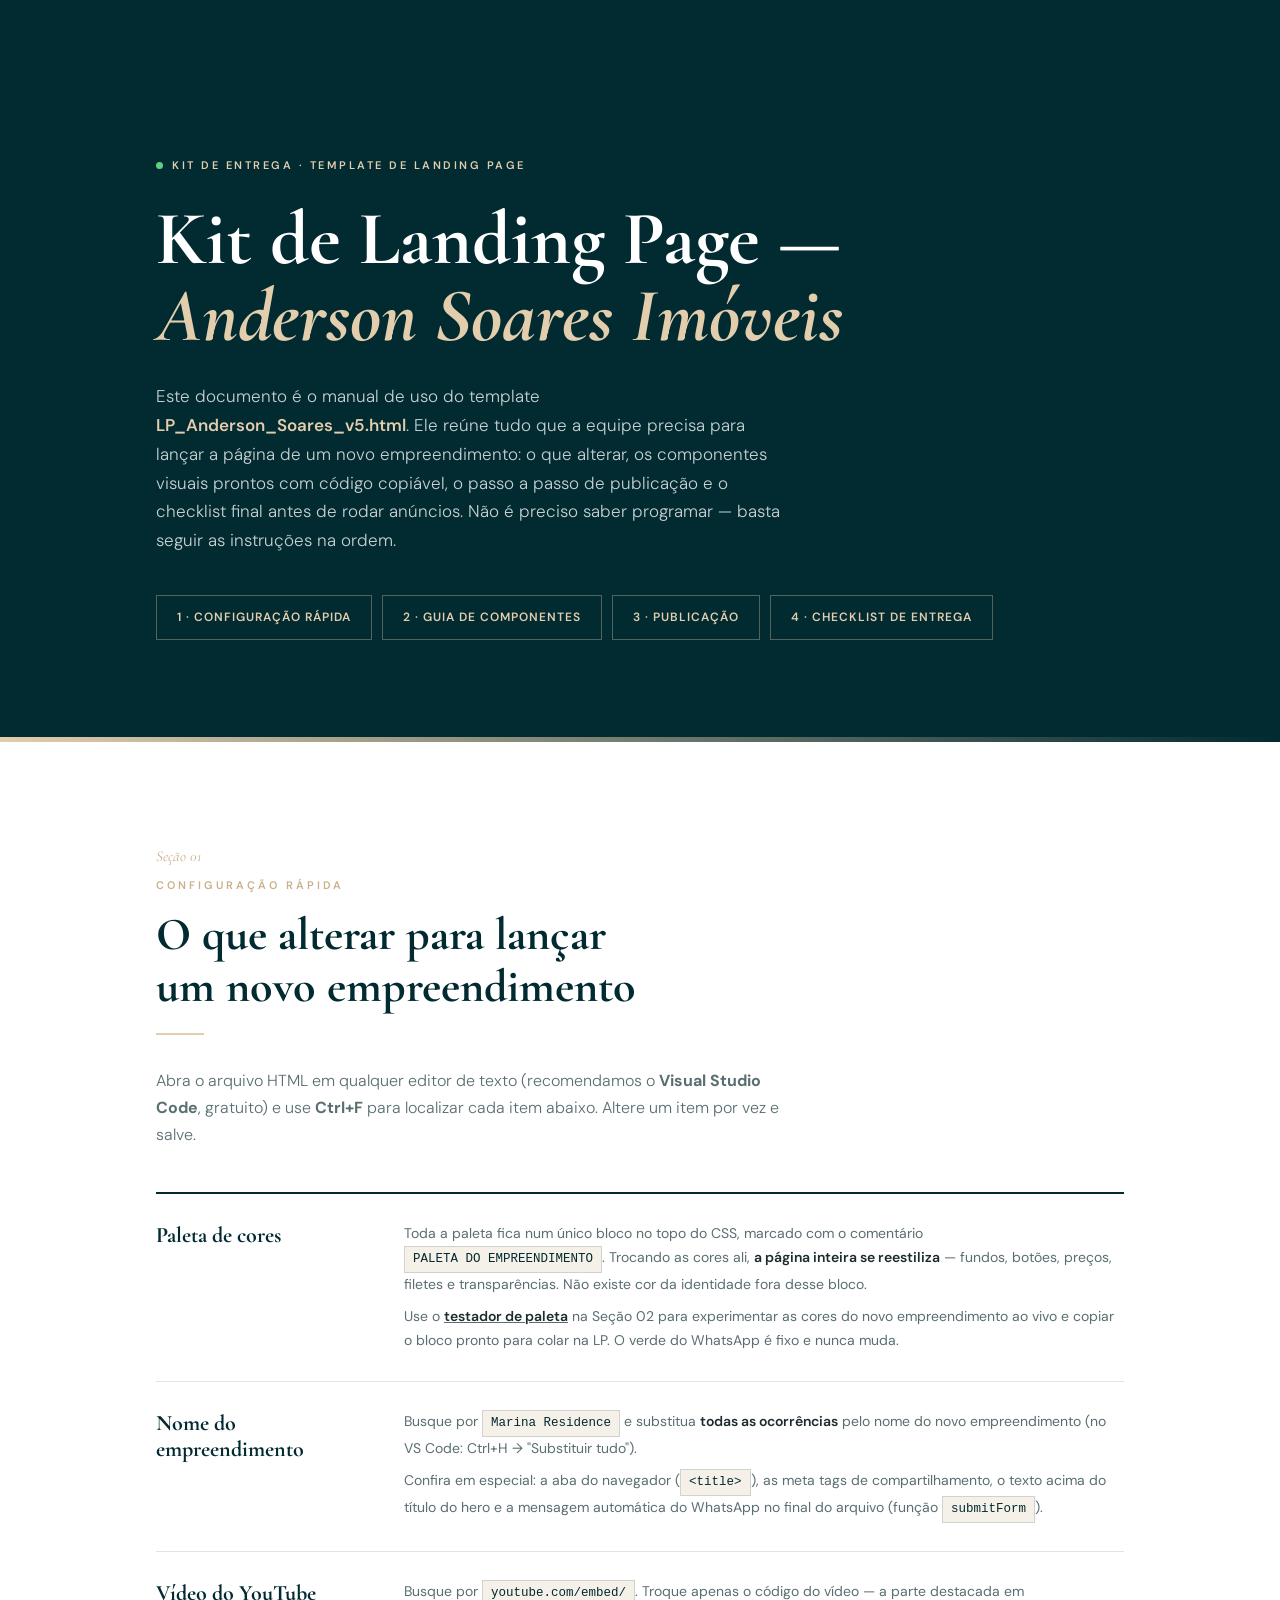
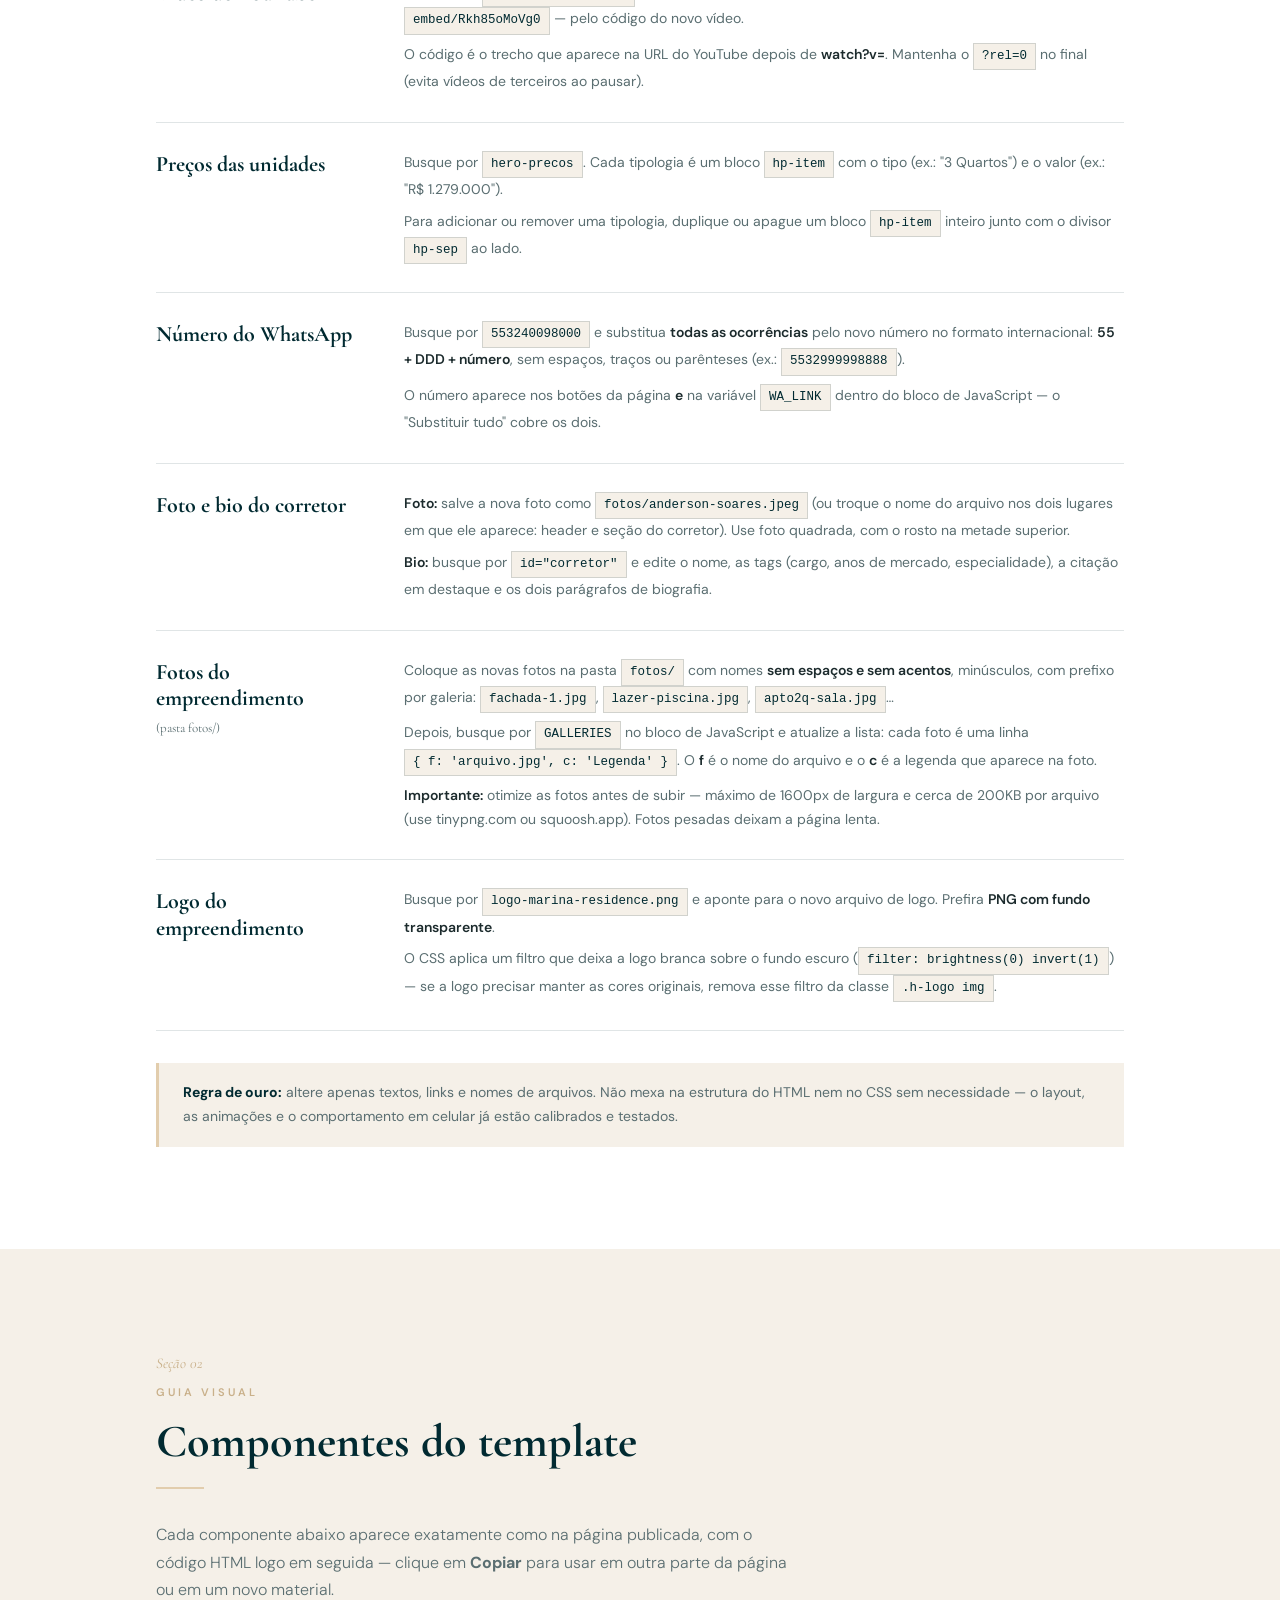
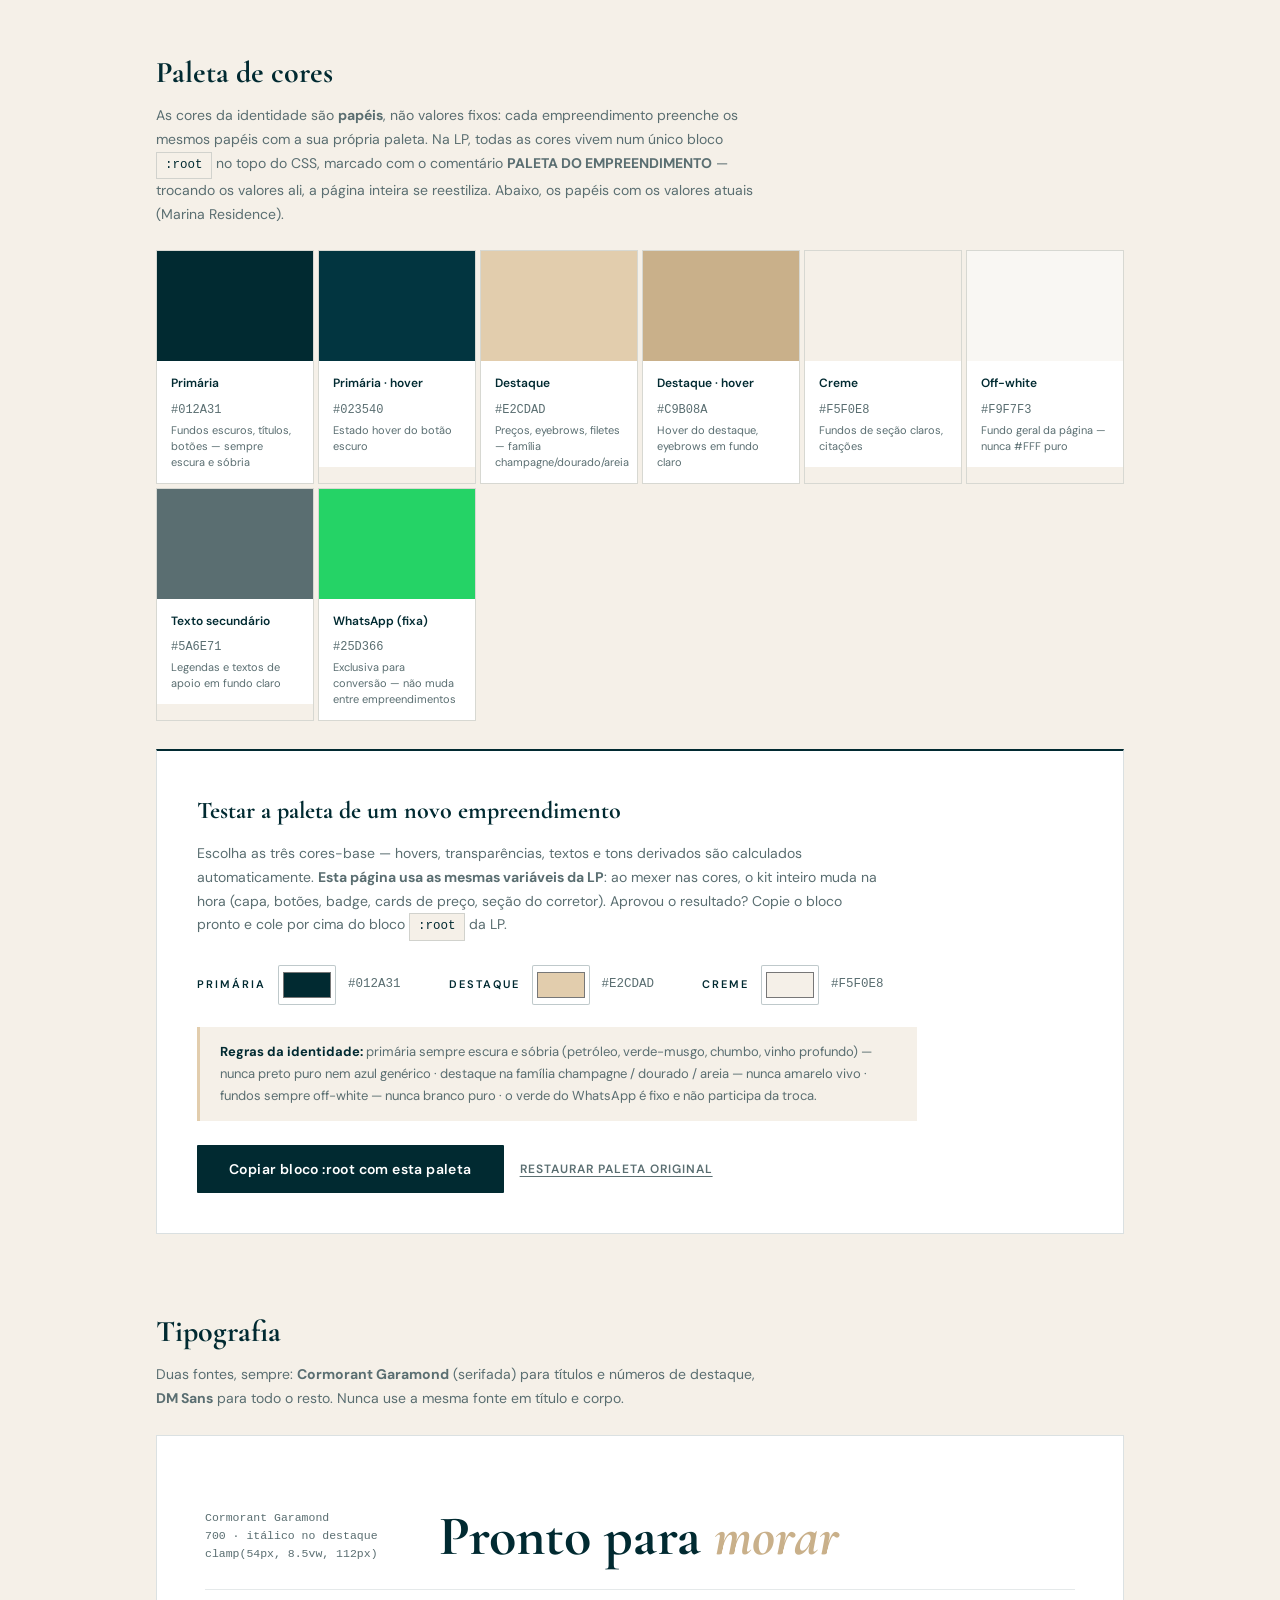
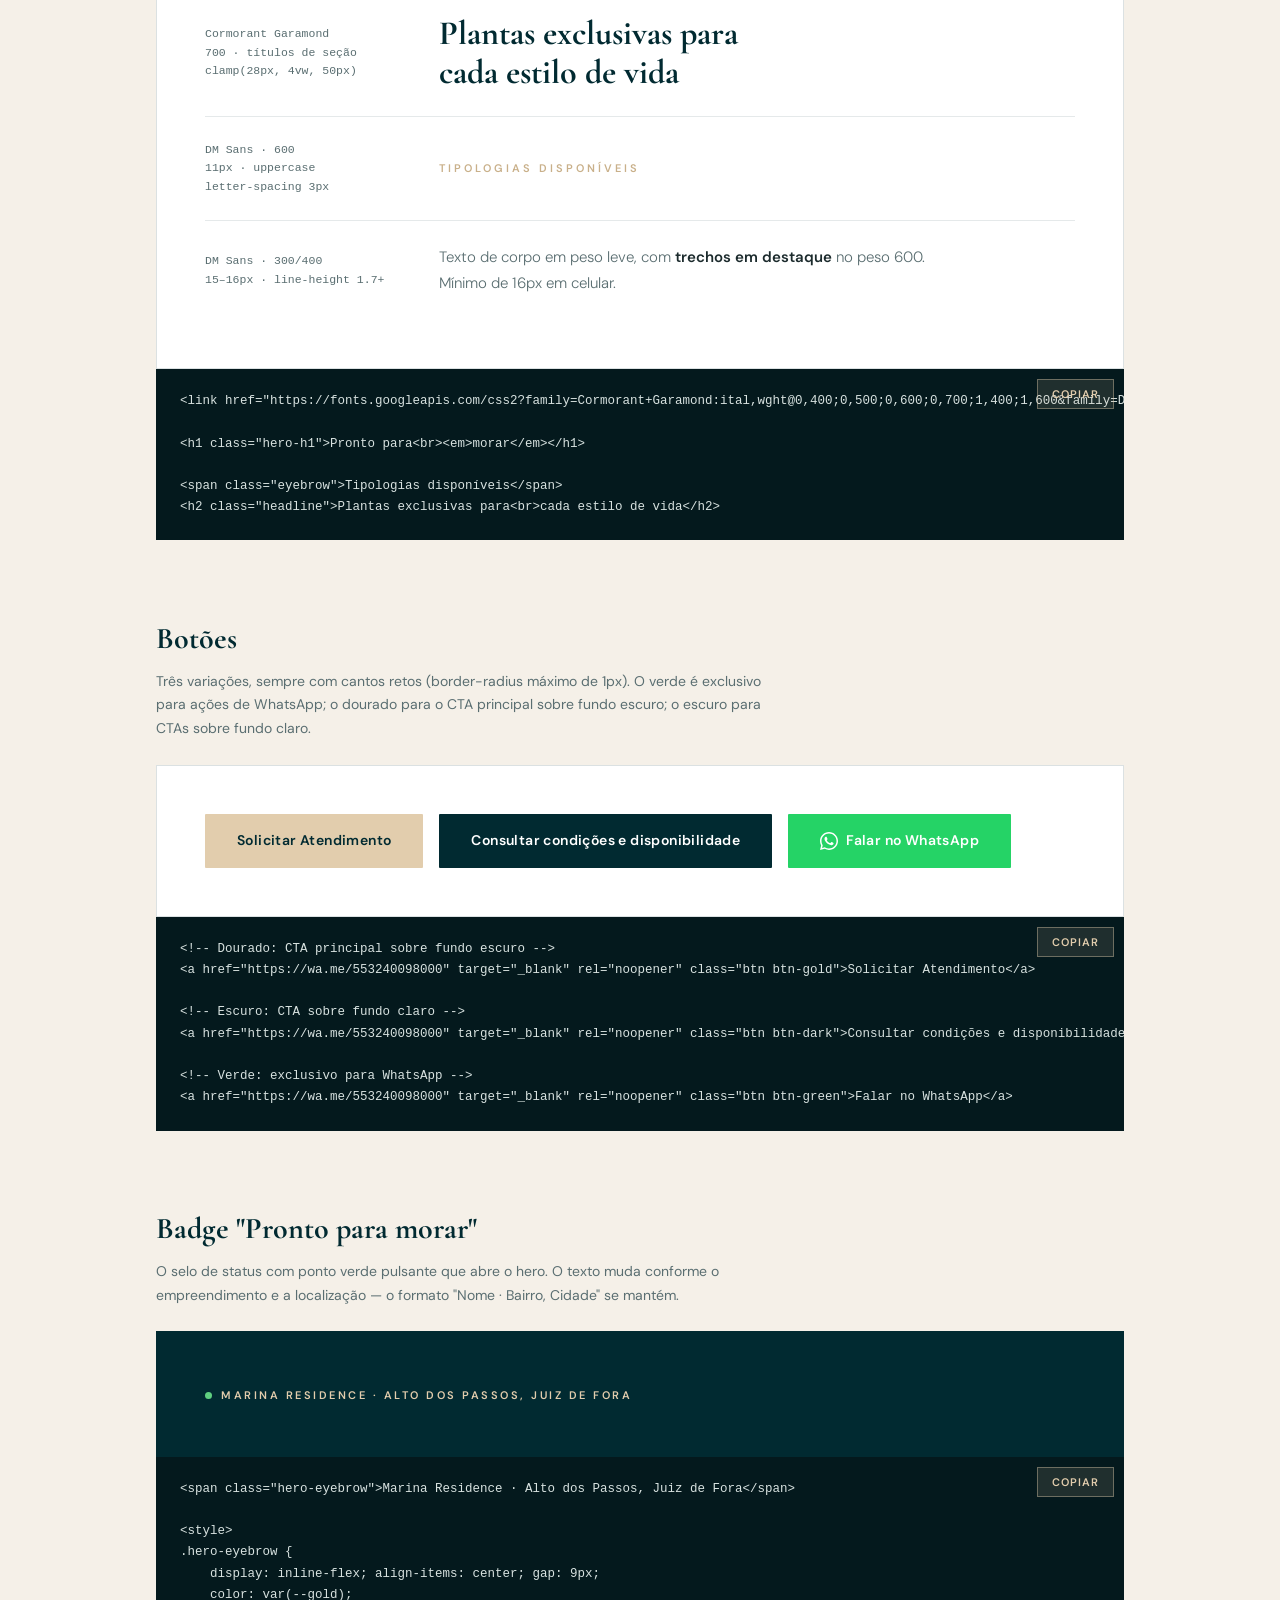
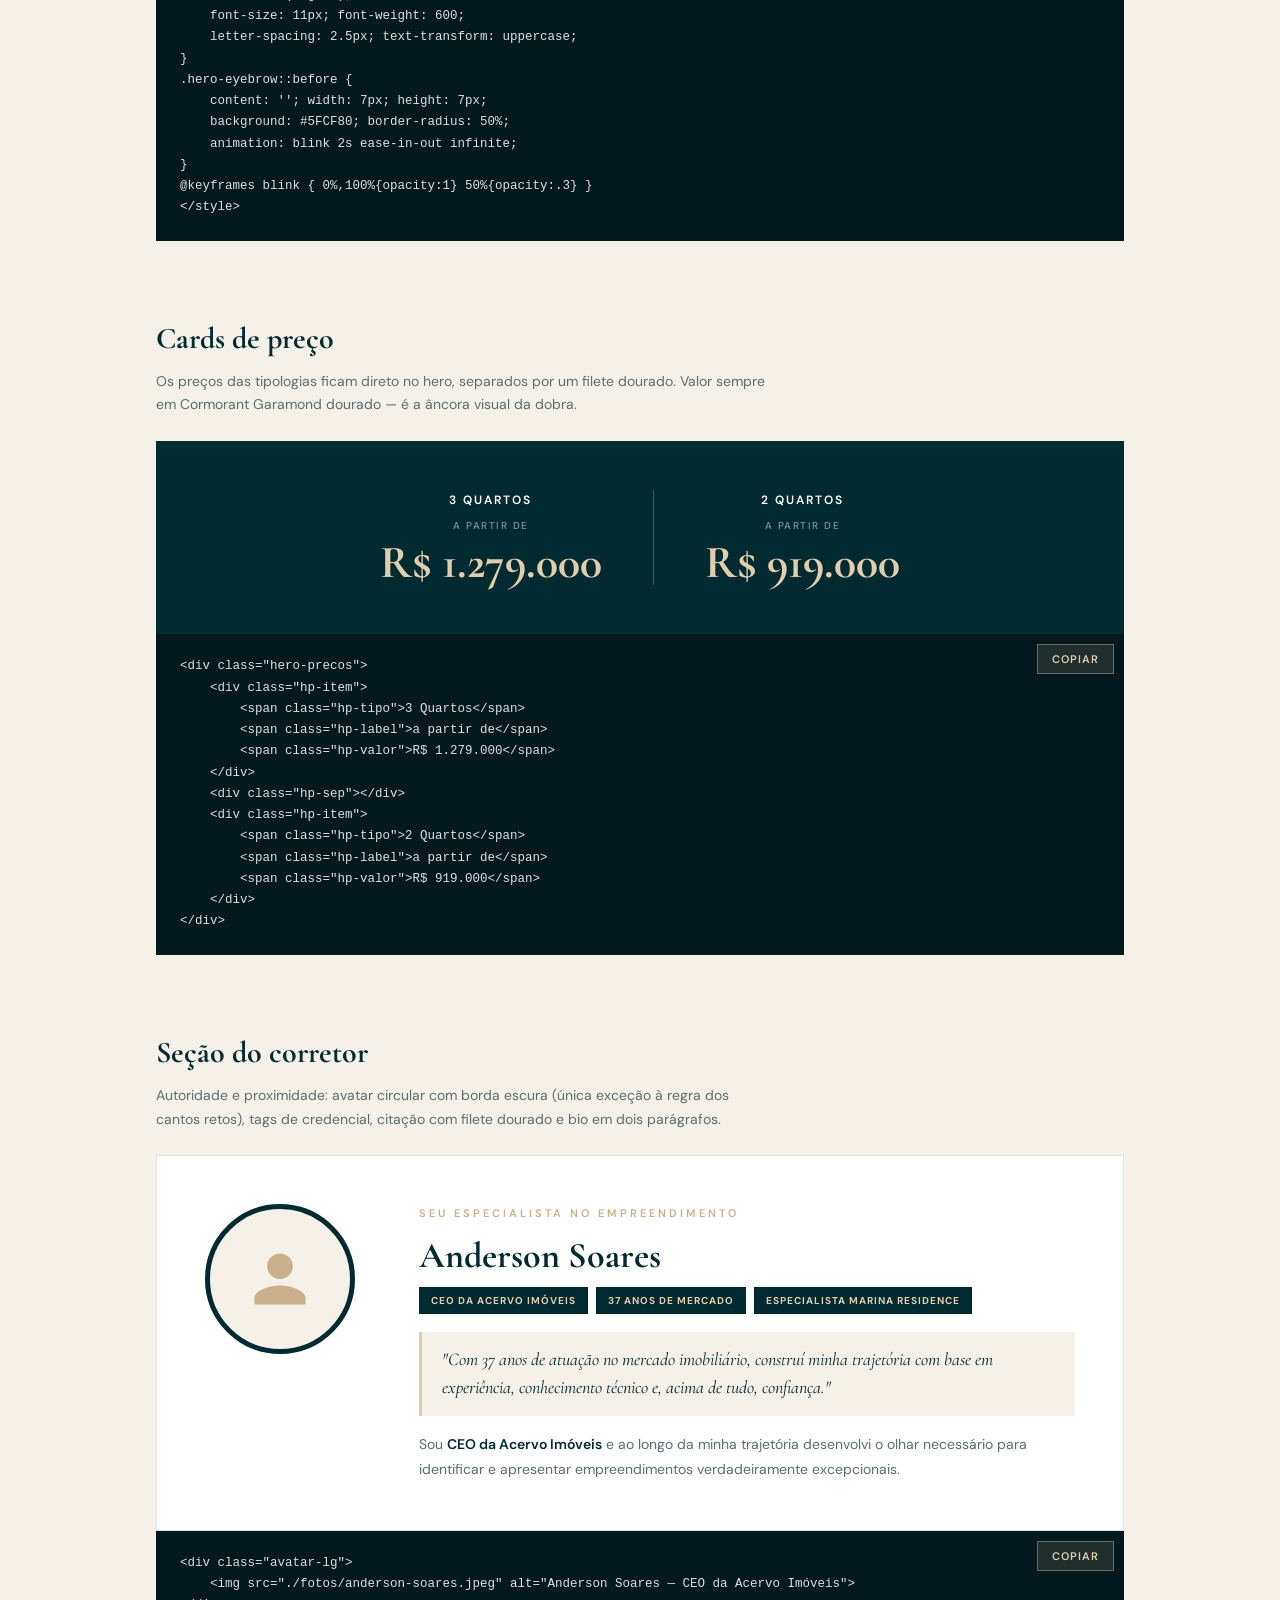
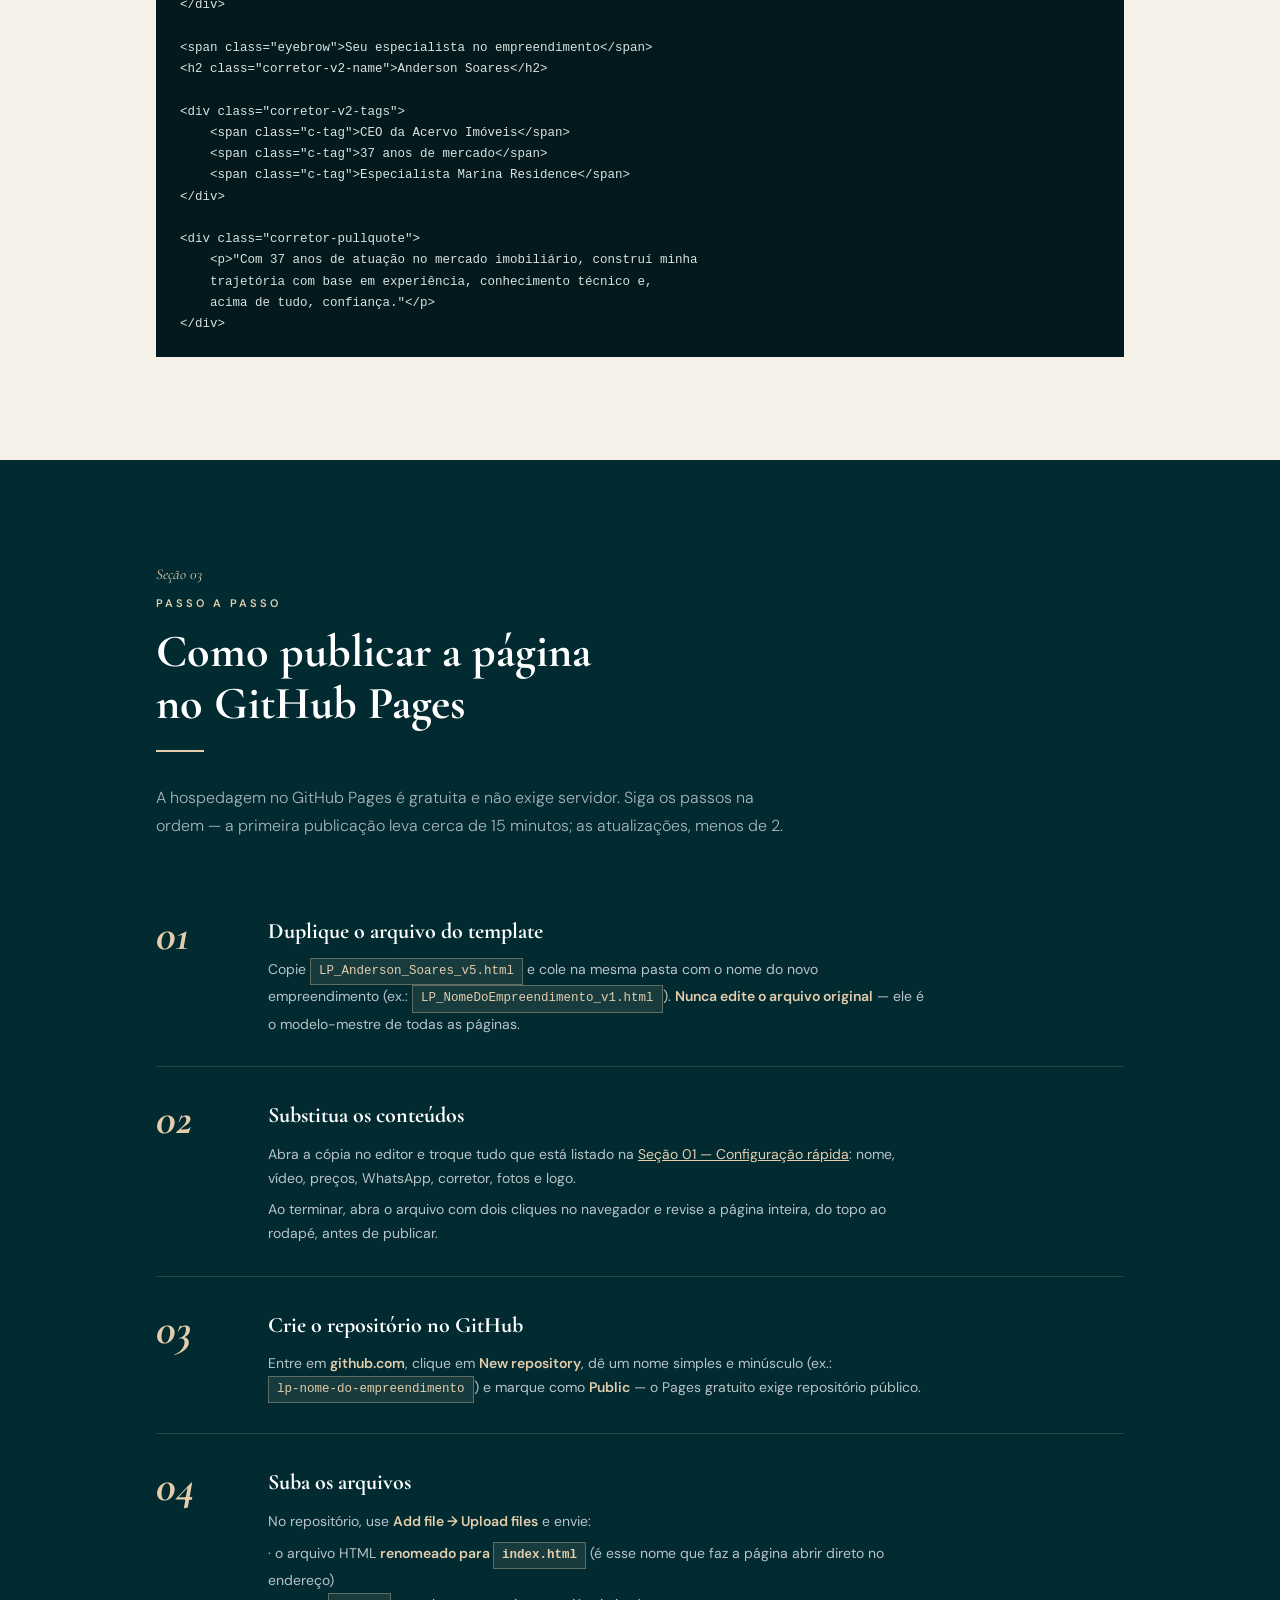
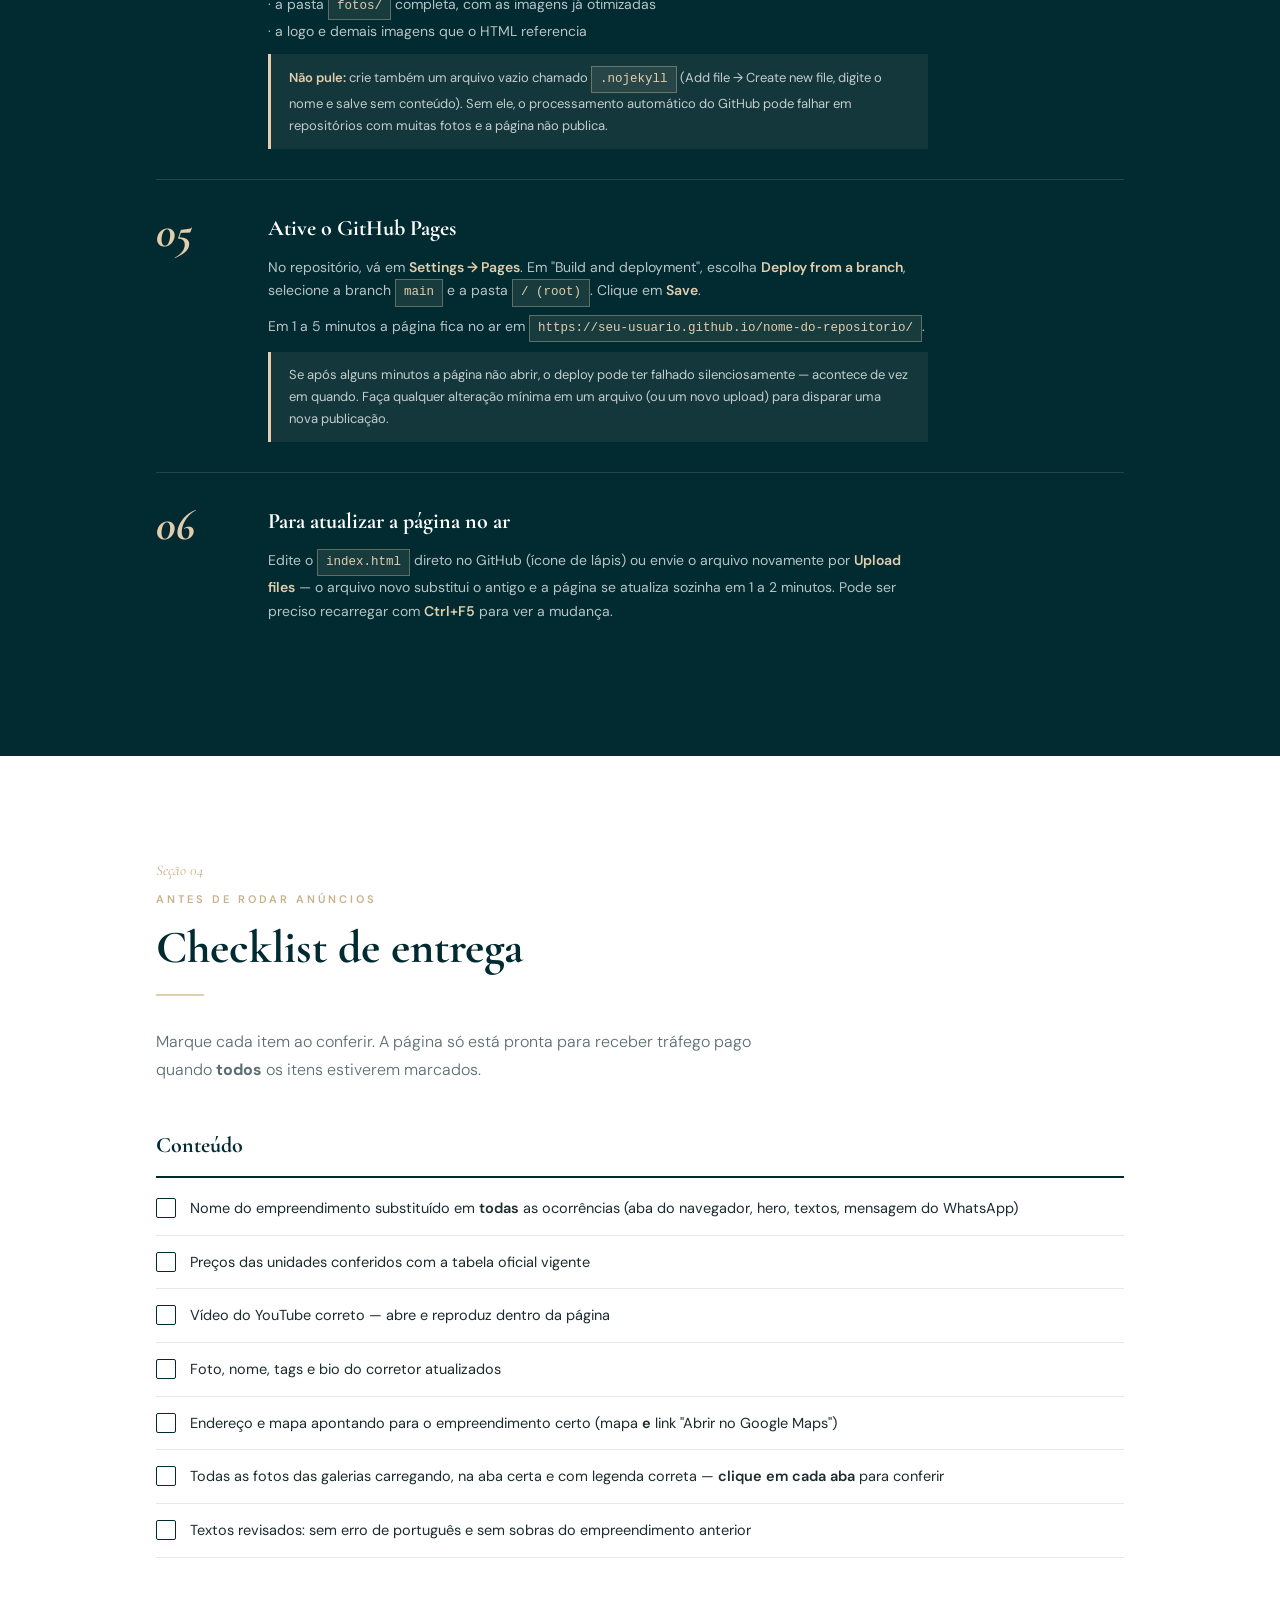
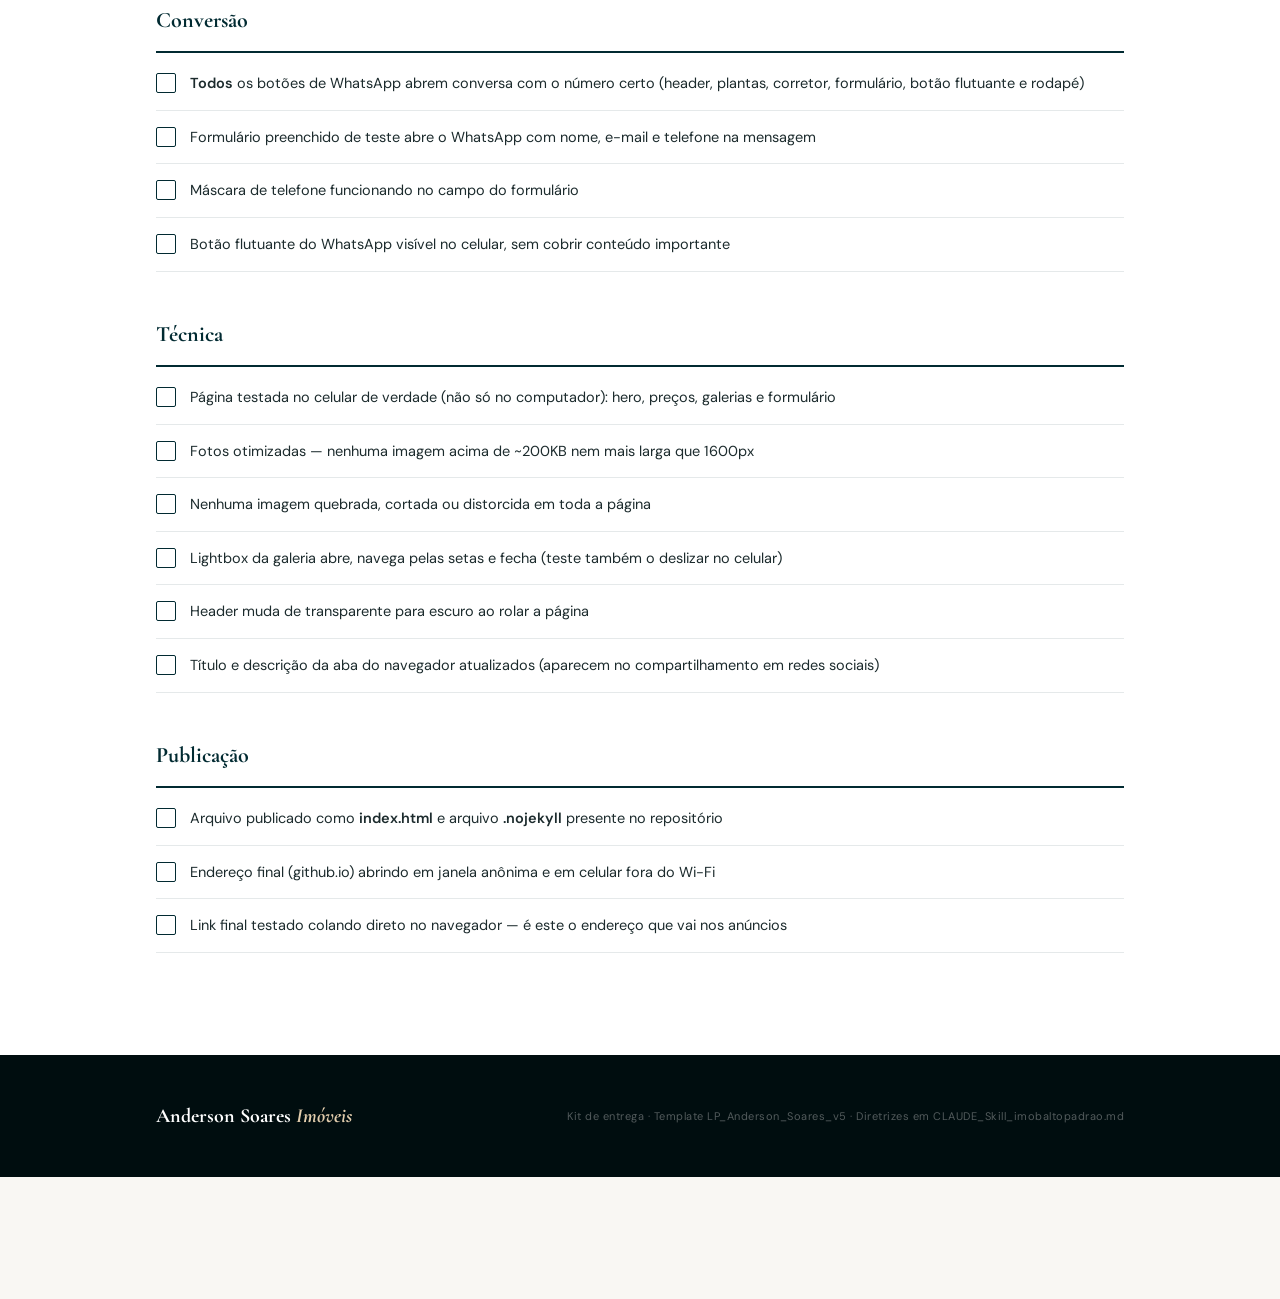
<file: DESIGN_SYSTEM_Anderson_Soares.html>
<!DOCTYPE html>
<html lang="pt-br">
<head>
    <meta charset="UTF-8">
    <meta name="viewport" content="width=device-width, initial-scale=1.0">
    <title>Kit de Landing Page — Anderson Soares Imóveis</title>
    <meta name="description" content="Kit de entrega e guia de uso do template de landing page de alto padrão — Anderson Soares Imóveis.">
    <link rel="preconnect" href="https://fonts.googleapis.com">
    <link rel="preconnect" href="https://fonts.gstatic.com" crossorigin>
    <link href="https://fonts.googleapis.com/css2?family=Cormorant+Garamond:ital,wght@0,400;0,500;0,600;0,700;1,400;1,600&family=DM+Sans:wght@300;400;500;600&display=swap" rel="stylesheet">
    <style>
        /* ═══════════════════════════════════════════════
           KIT DE ENTREGA — mesma identidade visual da LP
           Paleta, fontes e formas seguem o padrão do
           CLAUDE_Skill_imobaltopadrao.md
        ═══════════════════════════════════════════════ */
        *, *::before, *::after { box-sizing: border-box; margin: 0; padding: 0; }
        html { scroll-behavior: smooth; }
        body {
            font-family: 'DM Sans', sans-serif;
            color: var(--ink);
            background: var(--offwhite);
            line-height: 1.7;
        }
        img { max-width: 100%; display: block; }
        a { color: inherit; }

        :root {
            --dark:       #012A31;  /* verde-petróleo profundo */
            --dark-hover: #023540;
            --dark-rgb:   1, 42, 49;
            --gold:       #E2CDAD;  /* champagne / dourado envelhecido */
            --gold-dark:  #C9B08A;
            --gold-rgb:   226, 205, 173;
            --cream:      #F5F0E8;  /* off-white quente */
            --offwhite:   #F9F7F3;  /* fundo da página */
            --ink:        #1C2B2D;  /* texto principal */
            --muted:      #5A6E71;  /* texto secundário */
            --wa:         #25D366;  /* verde WhatsApp */
            --pad:        clamp(56px, 8vw, 104px);
            --wrap:       1080px;
        }

        .container {
            max-width: var(--wrap);
            margin: 0 auto;
            padding: 0 clamp(20px, 5vw, 56px);
        }

        /* ── Tipografia auxiliar ── */
        .eyebrow {
            display: block;
            font-size: 11px;
            font-weight: 600;
            letter-spacing: 3px;
            text-transform: uppercase;
            color: var(--gold-dark);
            margin-bottom: 14px;
        }
        .eyebrow.light { color: var(--gold); }
        h2.headline {
            font-family: 'Cormorant Garamond', serif;
            font-size: clamp(28px, 4vw, 46px);
            font-weight: 700;
            line-height: 1.13;
            color: var(--dark);
        }
        h2.headline.light { color: #fff; }
        .rule {
            width: 48px; height: 2px;
            background: var(--gold);
            margin: 20px 0 32px;
        }
        .lead {
            font-size: 16px;
            font-weight: 300;
            color: var(--muted);
            max-width: 640px;
        }

        /* ── Capa ── */
        #capa {
            background: var(--dark);
            padding: clamp(80px, 12vw, 150px) 0 var(--pad);
            position: relative;
            overflow: hidden;
        }
        #capa::after { /* filete dourado na base, mesmo gesto da barra do corretor */
            content: '';
            position: absolute;
            left: 0; right: 0; bottom: 0;
            height: 5px;
            background: linear-gradient(90deg, var(--gold) 0%, var(--dark) 100%);
        }
        .capa-eyebrow {
            display: inline-flex;
            align-items: center;
            gap: 9px;
            color: var(--gold);
            font-size: 11px;
            font-weight: 600;
            letter-spacing: 2.5px;
            text-transform: uppercase;
            margin-bottom: 26px;
        }
        .capa-eyebrow::before {
            content: '';
            width: 7px; height: 7px;
            background: #5FCF80;
            border-radius: 50%;
        }
        #capa h1 {
            font-family: 'Cormorant Garamond', serif;
            font-size: clamp(40px, 6vw, 76px);
            font-weight: 700;
            color: #fff;
            line-height: 1.02;
            max-width: 820px;
            margin-bottom: 26px;
        }
        #capa h1 em { font-style: italic; color: var(--gold); }
        .capa-sub {
            font-size: clamp(15px, 1.8vw, 17px);
            font-weight: 300;
            color: rgba(255,255,255,.78);
            max-width: 640px;
            margin-bottom: 40px;
        }
        .capa-sub strong { font-weight: 600; color: var(--gold); }
        .capa-nav { display: flex; flex-wrap: wrap; gap: 10px; }
        .capa-nav a {
            font-size: 12px;
            font-weight: 600;
            letter-spacing: 1px;
            text-transform: uppercase;
            color: var(--gold);
            border: 1px solid rgba(var(--gold-rgb),.35);
            padding: 11px 20px;
            text-decoration: none;
            transition: background .2s, color .2s;
        }
        .capa-nav a:hover { background: var(--gold); color: var(--dark); }

        /* ── Seções ── */
        section { padding: var(--pad) 0; }
        section.dark { background: var(--dark); }
        section.cream { background: var(--cream); }
        section.white { background: #fff; }

        .sec-head { margin-bottom: 44px; }
        .sec-num {
            font-family: 'Cormorant Garamond', serif;
            font-size: 15px;
            font-style: italic;
            color: var(--gold-dark);
            display: block;
            margin-bottom: 6px;
        }

        /* ── Configuração rápida ── */
        .cfg-list { display: flex; flex-direction: column; }
        .cfg-item {
            display: grid;
            grid-template-columns: 200px 1fr;
            gap: clamp(20px, 4vw, 48px);
            padding: 28px 0;
            border-bottom: 1px solid rgba(var(--dark-rgb),.12);
        }
        .cfg-item:first-child { border-top: 2px solid var(--dark); }
        .cfg-what {
            font-family: 'Cormorant Garamond', serif;
            font-size: 22px;
            font-weight: 700;
            color: var(--dark);
            line-height: 1.2;
        }
        .cfg-how { font-size: 14px; color: var(--muted); }
        .cfg-how p { margin-bottom: 8px; }
        .cfg-how p:last-child { margin-bottom: 0; }
        .cfg-how strong { color: var(--ink); font-weight: 600; }
        .tag-find {
            display: inline-block;
            font-family: Consolas, 'Courier New', monospace;
            font-size: 12.5px;
            background: var(--cream);
            border: 1px solid rgba(var(--dark-rgb),.15);
            color: var(--dark);
            padding: 2px 8px;
            white-space: nowrap;
        }
        .cfg-note {
            margin-top: 32px;
            background: var(--cream);
            border-left: 3px solid var(--gold);
            padding: 18px 24px;
            font-size: 14px;
            color: var(--muted);
        }
        .cfg-note strong { color: var(--dark); }

        /* ── Guia de componentes ── */
        .comp-block { margin-bottom: 72px; }
        .comp-block:last-child { margin-bottom: 0; }
        .comp-title {
            font-family: 'Cormorant Garamond', serif;
            font-size: clamp(22px, 2.6vw, 30px);
            font-weight: 700;
            color: var(--dark);
            margin-bottom: 6px;
        }
        .comp-desc { font-size: 14px; color: var(--muted); margin-bottom: 24px; max-width: 620px; }

        /* Palco de demonstração */
        .stage {
            border: 1px solid rgba(var(--dark-rgb),.14);
            background: #fff;
            padding: clamp(28px, 4vw, 48px);
        }
        .stage.on-dark { background: var(--dark); }

        /* Bloco de código copiável */
        .codebox { position: relative; margin-top: 0; }
        .codebox pre {
            background: #04191D;
            color: #D8E2E0;
            font-family: Consolas, 'Courier New', monospace;
            font-size: 12.5px;
            line-height: 1.7;
            padding: 22px 24px;
            overflow-x: auto;
        }
        .codebox .copy-btn {
            position: absolute;
            top: 10px; right: 10px;
            background: rgba(var(--gold-rgb),.12);
            border: 1px solid rgba(var(--gold-rgb),.4);
            color: var(--gold);
            font-family: 'DM Sans', sans-serif;
            font-size: 11px;
            font-weight: 600;
            letter-spacing: 1px;
            text-transform: uppercase;
            padding: 7px 14px;
            cursor: pointer;
            transition: background .2s, color .2s;
        }
        .codebox .copy-btn:hover { background: var(--gold); color: var(--dark); }
        .codebox .copy-btn.ok { background: var(--wa); border-color: var(--wa); color: #fff; }

        /* Paleta */
        .swatches {
            display: grid;
            grid-template-columns: repeat(auto-fit, minmax(150px, 1fr));
            gap: 4px;
        }
        .swatch { border: 1px solid rgba(var(--dark-rgb),.12); }
        .swatch-color { height: 110px; }
        .swatch-info { background: #fff; padding: 12px 14px; }
        .swatch-name {
            font-size: 12px;
            font-weight: 600;
            color: var(--dark);
            display: block;
        }
        .swatch-hex {
            font-family: Consolas, 'Courier New', monospace;
            font-size: 12px;
            color: var(--muted);
        }
        .swatch-use { font-size: 11px; color: var(--muted); display: block; margin-top: 2px; line-height: 1.45; }

        /* Testador de paleta */
        .tester {
            margin-top: 28px;
            background: #fff;
            border: 1px solid rgba(var(--dark-rgb),.14);
            border-top: 2px solid var(--dark);
            padding: clamp(24px, 3.5vw, 40px);
        }
        .tester-title {
            font-family: 'Cormorant Garamond', serif;
            font-size: 24px;
            font-weight: 700;
            color: var(--dark);
            margin-bottom: 10px;
        }
        .tester-desc { font-size: 14px; color: var(--muted); max-width: 680px; margin-bottom: 24px; }
        .picker-row { display: flex; flex-wrap: wrap; gap: clamp(20px, 4vw, 48px); margin-bottom: 22px; }
        .picker { display: flex; align-items: center; gap: 12px; cursor: pointer; }
        .picker-role {
            font-size: 11px;
            font-weight: 600;
            letter-spacing: 2px;
            text-transform: uppercase;
            color: var(--dark);
        }
        .picker input[type="color"] {
            width: 58px; height: 40px;
            padding: 2px;
            border: 1px solid rgba(var(--dark-rgb),.25);
            border-radius: 2px;
            background: #fff;
            cursor: pointer;
        }
        .picker-hex {
            font-family: Consolas, 'Courier New', monospace;
            font-size: 12.5px;
            color: var(--muted);
        }
        .tester-rules {
            font-size: 13px;
            color: var(--muted);
            background: var(--cream);
            border-left: 3px solid var(--gold);
            padding: 14px 20px;
            max-width: 720px;
            margin-bottom: 24px;
        }
        .tester-rules strong { color: var(--dark); }
        .tester-actions { display: flex; flex-wrap: wrap; gap: 16px; align-items: center; }
        .tester-actions .btn.ok { background: var(--wa); color: #fff; }
        .tester-reset {
            background: none;
            border: none;
            font-family: 'DM Sans', sans-serif;
            font-size: 12px;
            font-weight: 600;
            letter-spacing: 1px;
            text-transform: uppercase;
            color: var(--muted);
            text-decoration: underline;
            text-underline-offset: 3px;
            cursor: pointer;
        }
        .tester-reset:hover { color: var(--dark); }

        /* Tipografia demo */
        .type-row {
            display: grid;
            grid-template-columns: 190px 1fr;
            gap: clamp(20px, 4vw, 44px);
            padding: 24px 0;
            border-bottom: 1px solid rgba(var(--dark-rgb),.1);
            align-items: center;
        }
        .type-row:last-child { border-bottom: none; }
        .type-spec {
            font-family: Consolas, 'Courier New', monospace;
            font-size: 11.5px;
            color: var(--muted);
            line-height: 1.6;
        }
        .t-display {
            font-family: 'Cormorant Garamond', serif;
            font-size: clamp(34px, 4.5vw, 56px);
            font-weight: 700;
            line-height: 1.02;
            color: var(--dark);
        }
        .t-display em { font-style: italic; color: var(--gold-dark); }
        .t-headline {
            font-family: 'Cormorant Garamond', serif;
            font-size: clamp(24px, 3vw, 34px);
            font-weight: 700;
            color: var(--dark);
            line-height: 1.15;
        }
        .t-eyebrow {
            font-size: 11px;
            font-weight: 600;
            letter-spacing: 3px;
            text-transform: uppercase;
            color: var(--gold-dark);
        }
        .t-body { font-size: 15px; font-weight: 300; color: var(--muted); max-width: 520px; }
        .t-body strong { font-weight: 600; color: var(--ink); }

        /* ── Componentes reproduzidos da LP (para o palco) ── */
        .btn {
            display: inline-flex;
            align-items: center;
            justify-content: center;
            gap: 8px;
            font-family: 'DM Sans', sans-serif;
            font-size: 14px;
            font-weight: 600;
            letter-spacing: .4px;
            padding: 15px 32px;
            border-radius: 1px;
            border: none;
            cursor: pointer;
            text-decoration: none;
            transition: background .2s, color .2s, transform .15s;
        }
        .btn:hover { transform: translateY(-2px); }
        .btn-gold        { background: var(--gold);  color: var(--dark); }
        .btn-gold:hover  { background: var(--gold-dark); }
        .btn-dark        { background: var(--dark);  color: #fff; }
        .btn-dark:hover  { background: var(--dark-hover); }
        .btn-green       { background: var(--wa); color: #fff; }
        .btn-green:hover { background: #1DAA57; }
        .btn svg { width: 18px; height: 18px; fill: currentColor; flex-shrink: 0; }
        .btn-row { display: flex; flex-wrap: wrap; gap: 16px; align-items: center; }

        .hero-eyebrow {
            display: inline-flex;
            align-items: center;
            gap: 9px;
            color: var(--gold);
            font-size: 11px;
            font-weight: 600;
            letter-spacing: 2.5px;
            text-transform: uppercase;
        }
        .hero-eyebrow::before {
            content: '';
            width: 7px; height: 7px;
            background: #5FCF80;
            border-radius: 50%;
            animation: blink 2s ease-in-out infinite;
        }
        @keyframes blink { 0%,100%{opacity:1} 50%{opacity:.3} }

        .hero-precos {
            display: flex;
            align-items: stretch;
            justify-content: center;
            gap: clamp(28px, 4vw, 56px);
        }
        .hp-item { display: flex; flex-direction: column; align-items: center; }
        .hp-tipo {
            font-size: 12px;
            font-weight: 600;
            letter-spacing: 2px;
            text-transform: uppercase;
            color: #fff;
            margin-bottom: 7px;
        }
        .hp-label {
            font-size: 10px;
            font-weight: 500;
            letter-spacing: 1.5px;
            text-transform: uppercase;
            color: rgba(255,255,255,.5);
            margin-bottom: 5px;
        }
        .hp-valor {
            font-family: 'Cormorant Garamond', serif;
            font-size: clamp(30px, 3.6vw, 46px);
            font-weight: 700;
            color: var(--gold);
            line-height: 1;
        }
        .hp-sep { width: 1px; background: rgba(var(--gold-rgb),.28); }

        /* Mini-seção do corretor (demo) */
        .demo-corretor {
            display: grid;
            grid-template-columns: 170px 1fr;
            gap: clamp(24px, 4vw, 44px);
            align-items: start;
        }
        .avatar-lg {
            width: 150px; height: 150px;
            border-radius: 50%;
            overflow: hidden;
            border: 5px solid var(--dark);
            background: var(--cream);
            display: flex;
            align-items: center;
            justify-content: center;
        }
        .avatar-lg svg { width: 64px; height: 64px; fill: var(--gold-dark); }
        .demo-corretor-name {
            font-family: 'Cormorant Garamond', serif;
            font-size: clamp(26px, 3.2vw, 36px);
            font-weight: 700;
            color: var(--dark);
            line-height: 1.05;
            margin-bottom: 12px;
        }
        .corretor-tags { display: flex; gap: 8px; flex-wrap: wrap; margin-bottom: 18px; }
        .c-tag {
            background: var(--dark);
            color: var(--gold);
            font-size: 10px;
            font-weight: 700;
            letter-spacing: 1px;
            padding: 5px 12px;
            text-transform: uppercase;
        }
        .corretor-pullquote {
            border-left: 3px solid var(--gold);
            padding: 14px 20px;
            background: var(--cream);
            margin-bottom: 16px;
        }
        .corretor-pullquote p {
            font-family: 'Cormorant Garamond', serif;
            font-size: 18px;
            font-style: italic;
            color: var(--dark);
            line-height: 1.55;
        }
        .demo-bio { font-size: 14px; color: var(--muted); line-height: 1.8; }
        .demo-bio strong { color: var(--dark); font-weight: 600; }

        /* ── Passo a passo de publicação ── */
        .steps { counter-reset: passo; display: flex; flex-direction: column; }
        .step {
            display: grid;
            grid-template-columns: 76px 1fr;
            gap: clamp(18px, 3vw, 36px);
            padding: 30px 0;
            border-bottom: 1px solid rgba(var(--gold-rgb),.16);
        }
        .step:last-child { border-bottom: none; }
        .step::before {
            counter-increment: passo;
            content: counter(passo, decimal-leading-zero);
            font-family: 'Cormorant Garamond', serif;
            font-size: 44px;
            font-weight: 700;
            font-style: italic;
            color: var(--gold);
            line-height: 1;
        }
        .step h3 {
            font-family: 'Cormorant Garamond', serif;
            font-size: 22px;
            font-weight: 700;
            color: #fff;
            margin-bottom: 8px;
        }
        .step p { font-size: 14px; color: rgba(255,255,255,.72); margin-bottom: 8px; max-width: 660px; }
        .step p:last-child { margin-bottom: 0; }
        .step strong { color: var(--gold); font-weight: 600; }
        .step .tag-find {
            background: rgba(var(--gold-rgb),.1);
            border-color: rgba(var(--gold-rgb),.35);
            color: var(--gold);
        }
        .step-warn {
            margin-top: 10px;
            border-left: 3px solid var(--gold);
            background: rgba(var(--gold-rgb),.08);
            padding: 12px 18px;
            font-size: 13px;
            color: rgba(255,255,255,.75);
            max-width: 660px;
        }

        /* ── Checklist ── */
        .check-group { margin-bottom: 44px; }
        .check-group:last-child { margin-bottom: 0; }
        .check-group-title {
            font-family: 'Cormorant Garamond', serif;
            font-size: 22px;
            font-weight: 700;
            color: var(--dark);
            padding-bottom: 12px;
            border-bottom: 2px solid var(--dark);
            margin-bottom: 4px;
        }
        .check-item {
            display: flex;
            gap: 14px;
            align-items: flex-start;
            padding: 14px 0;
            border-bottom: 1px solid rgba(var(--dark-rgb),.1);
            cursor: pointer;
        }
        .check-item input {
            appearance: none;
            -webkit-appearance: none;
            width: 20px; height: 20px;
            min-width: 20px;
            margin-top: 2px;
            border: 1.5px solid var(--dark);
            border-radius: 2px;
            background: #fff;
            cursor: pointer;
            display: flex;
            align-items: center;
            justify-content: center;
            transition: background .15s;
        }
        .check-item input:checked { background: var(--dark); }
        .check-item input:checked::after {
            content: '';
            width: 10px; height: 10px;
            background: var(--gold);
            clip-path: polygon(14% 44%, 0 60%, 40% 100%, 100% 16%, 84% 4%, 38% 70%);
        }
        .check-item span { font-size: 14.5px; color: var(--ink); }
        .check-item input:checked + span { color: var(--muted); text-decoration: line-through; text-decoration-color: rgba(90,110,113,.5); }
        .check-item span strong { font-weight: 600; }

        /* ── Rodapé ── */
        footer { background: #000D0F; padding: 44px 0; }
        footer .container { display: flex; justify-content: space-between; gap: 24px; flex-wrap: wrap; align-items: center; }
        .ft-brand {
            font-family: 'Cormorant Garamond', serif;
            font-size: 20px;
            font-weight: 700;
            color: #fff;
        }
        .ft-brand em { font-style: italic; color: var(--gold); }
        .ft-note { font-size: 11px; color: rgba(255,255,255,.32); letter-spacing: .5px; }

        /* ── Responsivo ── */
        @media (max-width: 768px) {
            .cfg-item { grid-template-columns: 1fr; gap: 8px; }
            .type-row { grid-template-columns: 1fr; gap: 8px; }
            .demo-corretor { grid-template-columns: 1fr; }
            .step { grid-template-columns: 52px 1fr; }
            .step::before { font-size: 34px; }
        }
        @media (max-width: 520px) {
            .hero-precos { flex-direction: column; gap: 18px; align-items: center; }
            .hp-sep { width: 100%; height: 1px; }
        }
    </style>
</head>
<body>

<!-- ╔══════════════════════════════════╗ -->
<!-- ║   CAPA — APRESENTAÇÃO DO KIT    ║ -->
<!-- ╚══════════════════════════════════╝ -->
<header id="capa">
    <div class="container">
        <span class="capa-eyebrow">Kit de entrega · Template de landing page</span>
        <h1>Kit de Landing Page —<br><em>Anderson Soares Imóveis</em></h1>
        <p class="capa-sub">
            Este documento é o manual de uso do template <strong>LP_Anderson_Soares_v5.html</strong>.
            Ele reúne tudo que a equipe precisa para lançar a página de um novo empreendimento:
            o que alterar, os componentes visuais prontos com código copiável, o passo a passo
            de publicação e o checklist final antes de rodar anúncios. Não é preciso saber
            programar — basta seguir as instruções na ordem.
        </p>
        <nav class="capa-nav">
            <a href="#configuracao">1 · Configuração rápida</a>
            <a href="#componentes">2 · Guia de componentes</a>
            <a href="#publicacao">3 · Publicação</a>
            <a href="#checklist">4 · Checklist de entrega</a>
        </nav>
    </div>
</header>

<main>

<!-- ╔══════════════════════════════════╗ -->
<!-- ║   1 — CONFIGURAÇÃO RÁPIDA       ║ -->
<!-- ╚══════════════════════════════════╝ -->
<section id="configuracao" class="white">
    <div class="container">
        <div class="sec-head">
            <span class="sec-num">Seção 01</span>
            <span class="eyebrow">Configuração rápida</span>
            <h2 class="headline">O que alterar para lançar<br>um novo empreendimento</h2>
            <div class="rule"></div>
            <p class="lead">
                Abra o arquivo HTML em qualquer editor de texto (recomendamos o
                <strong>Visual Studio Code</strong>, gratuito) e use <strong>Ctrl+F</strong> para localizar
                cada item abaixo. Altere um item por vez e salve.
            </p>
        </div>

        <div class="cfg-list">

            <!-- Paleta de cores -->
            <div class="cfg-item">
                <div class="cfg-what">Paleta de cores</div>
                <div class="cfg-how">
                    <p>Toda a paleta fica num único bloco no topo do CSS, marcado com o comentário
                    <span class="tag-find">PALETA DO EMPREENDIMENTO</span>. Trocando as cores ali,
                    <strong>a página inteira se reestiliza</strong> — fundos, botões, preços, filetes e transparências.
                    Não existe cor da identidade fora desse bloco.</p>
                    <p>Use o <a href="#paleta"><strong>testador de paleta</strong></a> na Seção 02 para experimentar
                    as cores do novo empreendimento ao vivo e copiar o bloco pronto para colar na LP.
                    O verde do WhatsApp é fixo e nunca muda.</p>
                </div>
            </div>

            <!-- Nome do empreendimento -->
            <div class="cfg-item">
                <div class="cfg-what">Nome do empreendimento</div>
                <div class="cfg-how">
                    <p>Busque por <span class="tag-find">Marina Residence</span> e substitua <strong>todas as ocorrências</strong>
                    pelo nome do novo empreendimento (no VS Code: Ctrl+H → "Substituir tudo").</p>
                    <p>Confira em especial: a aba do navegador (<span class="tag-find">&lt;title&gt;</span>), as meta tags de
                    compartilhamento, o texto acima do título do hero e a mensagem automática do WhatsApp no
                    final do arquivo (função <span class="tag-find">submitForm</span>).</p>
                </div>
            </div>

            <!-- Vídeo -->
            <div class="cfg-item">
                <div class="cfg-what">Vídeo do YouTube</div>
                <div class="cfg-how">
                    <p>Busque por <span class="tag-find">youtube.com/embed/</span>. Troque apenas o código do vídeo —
                    a parte destacada em <span class="tag-find">embed/Rkh85oMoVg0</span> — pelo código do novo vídeo.</p>
                    <p>O código é o trecho que aparece na URL do YouTube depois de <strong>watch?v=</strong>.
                    Mantenha o <span class="tag-find">?rel=0</span> no final (evita vídeos de terceiros ao pausar).</p>
                </div>
            </div>

            <!-- Preços -->
            <div class="cfg-item">
                <div class="cfg-what">Preços das unidades</div>
                <div class="cfg-how">
                    <p>Busque por <span class="tag-find">hero-precos</span>. Cada tipologia é um bloco
                    <span class="tag-find">hp-item</span> com o tipo (ex.: "3 Quartos") e o valor
                    (ex.: "R$ 1.279.000").</p>
                    <p>Para adicionar ou remover uma tipologia, duplique ou apague um bloco
                    <span class="tag-find">hp-item</span> inteiro junto com o divisor <span class="tag-find">hp-sep</span> ao lado.</p>
                </div>
            </div>

            <!-- WhatsApp -->
            <div class="cfg-item">
                <div class="cfg-what">Número do WhatsApp</div>
                <div class="cfg-how">
                    <p>Busque por <span class="tag-find">553240098000</span> e substitua <strong>todas as ocorrências</strong>
                    pelo novo número no formato internacional: <strong>55 + DDD + número</strong>, sem espaços,
                    traços ou parênteses (ex.: <span class="tag-find">5532999998888</span>).</p>
                    <p>O número aparece nos botões da página <strong>e</strong> na variável
                    <span class="tag-find">WA_LINK</span> dentro do bloco de JavaScript — o "Substituir tudo" cobre os dois.</p>
                </div>
            </div>

            <!-- Corretor -->
            <div class="cfg-item">
                <div class="cfg-what">Foto e bio do corretor</div>
                <div class="cfg-how">
                    <p><strong>Foto:</strong> salve a nova foto como <span class="tag-find">fotos/anderson-soares.jpeg</span>
                    (ou troque o nome do arquivo nos dois lugares em que ele aparece: header e seção do corretor).
                    Use foto quadrada, com o rosto na metade superior.</p>
                    <p><strong>Bio:</strong> busque por <span class="tag-find">id="corretor"</span> e edite o nome, as tags
                    (cargo, anos de mercado, especialidade), a citação em destaque e os dois parágrafos de biografia.</p>
                </div>
            </div>

            <!-- Fotos -->
            <div class="cfg-item">
                <div class="cfg-what">Fotos do empreendimento<br><small style="font-weight:400;font-size:13px;color:var(--muted)">(pasta fotos/)</small></div>
                <div class="cfg-how">
                    <p>Coloque as novas fotos na pasta <span class="tag-find">fotos/</span> com nomes <strong>sem espaços
                    e sem acentos</strong>, minúsculos, com prefixo por galeria: <span class="tag-find">fachada-1.jpg</span>,
                    <span class="tag-find">lazer-piscina.jpg</span>, <span class="tag-find">apto2q-sala.jpg</span>…</p>
                    <p>Depois, busque por <span class="tag-find">GALLERIES</span> no bloco de JavaScript e atualize a lista:
                    cada foto é uma linha <span class="tag-find">{ f: 'arquivo.jpg', c: 'Legenda' }</span>.
                    O <strong>f</strong> é o nome do arquivo e o <strong>c</strong> é a legenda que aparece na foto.</p>
                    <p><strong>Importante:</strong> otimize as fotos antes de subir — máximo de 1600px de largura
                    e cerca de 200KB por arquivo (use tinypng.com ou squoosh.app). Fotos pesadas deixam a página lenta.</p>
                </div>
            </div>

            <!-- Logo -->
            <div class="cfg-item">
                <div class="cfg-what">Logo do empreendimento</div>
                <div class="cfg-how">
                    <p>Busque por <span class="tag-find">logo-marina-residence.png</span> e aponte para o novo arquivo de logo.
                    Prefira <strong>PNG com fundo transparente</strong>.</p>
                    <p>O CSS aplica um filtro que deixa a logo branca sobre o fundo escuro
                    (<span class="tag-find">filter: brightness(0) invert(1)</span>) — se a logo precisar manter as cores originais,
                    remova esse filtro da classe <span class="tag-find">.h-logo img</span>.</p>
                </div>
            </div>

        </div>

        <div class="cfg-note">
            <strong>Regra de ouro:</strong> altere apenas textos, links e nomes de arquivos.
            Não mexa na estrutura do HTML nem no CSS sem necessidade — o layout, as animações
            e o comportamento em celular já estão calibrados e testados.
        </div>
    </div>
</section>

<!-- ╔══════════════════════════════════╗ -->
<!-- ║   2 — GUIA DE COMPONENTES       ║ -->
<!-- ╚══════════════════════════════════╝ -->
<section id="componentes" class="cream">
    <div class="container">
        <div class="sec-head">
            <span class="sec-num">Seção 02</span>
            <span class="eyebrow">Guia visual</span>
            <h2 class="headline">Componentes do template</h2>
            <div class="rule"></div>
            <p class="lead">
                Cada componente abaixo aparece exatamente como na página publicada, com o código HTML
                logo em seguida — clique em <strong>Copiar</strong> para usar em outra parte da página
                ou em um novo material.
            </p>
        </div>

        <!-- ── Paleta ── -->
        <div class="comp-block" id="paleta">
            <h3 class="comp-title">Paleta de cores</h3>
            <p class="comp-desc">
                As cores da identidade são <strong>papéis</strong>, não valores fixos: cada empreendimento
                preenche os mesmos papéis com a sua própria paleta. Na LP, todas as cores vivem num único
                bloco <span class="tag-find">:root</span> no topo do CSS, marcado com o comentário
                <strong>PALETA DO EMPREENDIMENTO</strong> — trocando os valores ali, a página inteira se
                reestiliza. Abaixo, os papéis com os valores atuais (Marina Residence).
            </p>
            <div class="swatches">
                <div class="swatch">
                    <div class="swatch-color" style="background:var(--dark)"></div>
                    <div class="swatch-info">
                        <span class="swatch-name">Primária</span>
                        <span class="swatch-hex" data-hex="--dark">#012A31</span>
                        <span class="swatch-use">Fundos escuros, títulos, botões — sempre escura e sóbria</span>
                    </div>
                </div>
                <div class="swatch">
                    <div class="swatch-color" style="background:var(--dark-hover)"></div>
                    <div class="swatch-info">
                        <span class="swatch-name">Primária · hover</span>
                        <span class="swatch-hex" data-hex="--dark-hover">#023540</span>
                        <span class="swatch-use">Estado hover do botão escuro</span>
                    </div>
                </div>
                <div class="swatch">
                    <div class="swatch-color" style="background:var(--gold)"></div>
                    <div class="swatch-info">
                        <span class="swatch-name">Destaque</span>
                        <span class="swatch-hex" data-hex="--gold">#E2CDAD</span>
                        <span class="swatch-use">Preços, eyebrows, filetes — família champagne/dourado/areia</span>
                    </div>
                </div>
                <div class="swatch">
                    <div class="swatch-color" style="background:var(--gold-dark)"></div>
                    <div class="swatch-info">
                        <span class="swatch-name">Destaque · hover</span>
                        <span class="swatch-hex" data-hex="--gold-dark">#C9B08A</span>
                        <span class="swatch-use">Hover do destaque, eyebrows em fundo claro</span>
                    </div>
                </div>
                <div class="swatch">
                    <div class="swatch-color" style="background:var(--cream)"></div>
                    <div class="swatch-info">
                        <span class="swatch-name">Creme</span>
                        <span class="swatch-hex" data-hex="--cream">#F5F0E8</span>
                        <span class="swatch-use">Fundos de seção claros, citações</span>
                    </div>
                </div>
                <div class="swatch">
                    <div class="swatch-color" style="background:var(--offwhite)"></div>
                    <div class="swatch-info">
                        <span class="swatch-name">Off-white</span>
                        <span class="swatch-hex" data-hex="--offwhite">#F9F7F3</span>
                        <span class="swatch-use">Fundo geral da página — nunca #FFF puro</span>
                    </div>
                </div>
                <div class="swatch">
                    <div class="swatch-color" style="background:var(--muted)"></div>
                    <div class="swatch-info">
                        <span class="swatch-name">Texto secundário</span>
                        <span class="swatch-hex" data-hex="--muted">#5A6E71</span>
                        <span class="swatch-use">Legendas e textos de apoio em fundo claro</span>
                    </div>
                </div>
                <div class="swatch">
                    <div class="swatch-color" style="background:var(--wa)"></div>
                    <div class="swatch-info">
                        <span class="swatch-name">WhatsApp (fixa)</span>
                        <span class="swatch-hex">#25D366</span>
                        <span class="swatch-use">Exclusiva para conversão — não muda entre empreendimentos</span>
                    </div>
                </div>
            </div>

            <!-- Testador de paleta -->
            <div class="tester">
                <div class="tester-title">Testar a paleta de um novo empreendimento</div>
                <p class="tester-desc">
                    Escolha as três cores-base — hovers, transparências, textos e tons derivados são
                    calculados automaticamente. <strong>Esta página usa as mesmas variáveis da LP</strong>:
                    ao mexer nas cores, o kit inteiro muda na hora (capa, botões, badge, cards de preço,
                    seção do corretor). Aprovou o resultado? Copie o bloco pronto e cole por cima do bloco
                    <span class="tag-find">:root</span> da LP.
                </p>
                <div class="picker-row">
                    <label class="picker">
                        <span class="picker-role">Primária</span>
                        <input type="color" id="pick-dark" value="#012A31" oninput="onPick()">
                        <span class="picker-hex" id="hex-pick-dark">#012A31</span>
                    </label>
                    <label class="picker">
                        <span class="picker-role">Destaque</span>
                        <input type="color" id="pick-gold" value="#E2CDAD" oninput="onPick()">
                        <span class="picker-hex" id="hex-pick-gold">#E2CDAD</span>
                    </label>
                    <label class="picker">
                        <span class="picker-role">Creme</span>
                        <input type="color" id="pick-cream" value="#F5F0E8" oninput="onPick()">
                        <span class="picker-hex" id="hex-pick-cream">#F5F0E8</span>
                    </label>
                </div>
                <p class="tester-rules">
                    <strong>Regras da identidade:</strong> primária sempre escura e sóbria (petróleo,
                    verde-musgo, chumbo, vinho profundo) — nunca preto puro nem azul genérico ·
                    destaque na família champagne / dourado / areia — nunca amarelo vivo ·
                    fundos sempre off-white — nunca branco puro · o verde do WhatsApp é fixo
                    e não participa da troca.
                </p>
                <div class="tester-actions">
                    <button class="btn btn-dark" onclick="copyRoot(this)">Copiar bloco :root com esta paleta</button>
                    <button class="tester-reset" onclick="resetPalette()">Restaurar paleta original</button>
                </div>
            </div>
        </div>

        <!-- ── Tipografia ── -->
        <div class="comp-block">
            <h3 class="comp-title">Tipografia</h3>
            <p class="comp-desc">
                Duas fontes, sempre: <strong>Cormorant Garamond</strong> (serifada) para títulos e números
                de destaque, <strong>DM Sans</strong> para todo o resto. Nunca use a mesma fonte em título e corpo.
            </p>
            <div class="stage">
                <div class="type-row">
                    <div class="type-spec">Cormorant Garamond<br>700 · itálico no destaque<br>clamp(54px, 8.5vw, 112px)</div>
                    <div class="t-display">Pronto para <em>morar</em></div>
                </div>
                <div class="type-row">
                    <div class="type-spec">Cormorant Garamond<br>700 · títulos de seção<br>clamp(28px, 4vw, 50px)</div>
                    <div class="t-headline">Plantas exclusivas para<br>cada estilo de vida</div>
                </div>
                <div class="type-row">
                    <div class="type-spec">DM Sans · 600<br>11px · uppercase<br>letter-spacing 3px</div>
                    <div class="t-eyebrow">Tipologias disponíveis</div>
                </div>
                <div class="type-row">
                    <div class="type-spec">DM Sans · 300/400<br>15–16px · line-height 1.7+</div>
                    <div class="t-body">Texto de corpo em peso leve, com <strong>trechos em destaque</strong> no peso 600. Mínimo de 16px em celular.</div>
                </div>
            </div>
            <div class="codebox">
                <button class="copy-btn" onclick="copyCode(this)">Copiar</button>
<pre><code>&lt;link href="https://fonts.googleapis.com/css2?family=Cormorant+Garamond:ital,wght@0,400;0,500;0,600;0,700;1,400;1,600&amp;family=DM+Sans:wght@300;400;500;600&amp;display=swap" rel="stylesheet"&gt;

&lt;h1 class="hero-h1"&gt;Pronto para&lt;br&gt;&lt;em&gt;morar&lt;/em&gt;&lt;/h1&gt;

&lt;span class="eyebrow"&gt;Tipologias disponíveis&lt;/span&gt;
&lt;h2 class="headline"&gt;Plantas exclusivas para&lt;br&gt;cada estilo de vida&lt;/h2&gt;</code></pre>
            </div>
        </div>

        <!-- ── Botões ── -->
        <div class="comp-block">
            <h3 class="comp-title">Botões</h3>
            <p class="comp-desc">
                Três variações, sempre com cantos retos (border-radius máximo de 1px).
                O verde é exclusivo para ações de WhatsApp; o dourado para o CTA principal
                sobre fundo escuro; o escuro para CTAs sobre fundo claro.
            </p>
            <div class="stage">
                <div class="btn-row">
                    <a class="btn btn-gold" href="#" onclick="return false">Solicitar Atendimento</a>
                    <a class="btn btn-dark" href="#" onclick="return false">Consultar condições e disponibilidade</a>
                    <a class="btn btn-green" href="#" onclick="return false">
                        <svg viewBox="0 0 24 24"><path d="M17.472 14.382c-.297-.149-1.758-.867-2.03-.967-.273-.099-.471-.148-.67.15-.197.297-.767.966-.94 1.164-.173.199-.347.223-.644.075-.297-.15-1.255-.463-2.39-1.475-.883-.788-1.48-1.761-1.653-2.059-.173-.297-.018-.458.13-.606.134-.133.298-.347.446-.52.149-.174.198-.298.298-.497.099-.198.05-.371-.025-.52-.075-.149-.669-1.612-.916-2.207-.242-.579-.487-.5-.669-.51-.173-.008-.371-.01-.57-.01-.198 0-.52.074-.792.372-.272.297-1.04 1.016-1.04 2.479 0 1.462 1.065 2.875 1.213 3.074.149.198 2.096 3.2 5.077 4.487.709.306 1.262.489 1.694.625.712.227 1.36.195 1.871.118.571-.085 1.758-.719 2.006-1.413.248-.694.248-1.289.173-1.413-.074-.124-.272-.198-.57-.347z"/><path d="M12 0C5.373 0 0 5.373 0 12c0 2.127.558 4.122 1.529 5.856L.057 23.875l6.196-1.449A11.934 11.934 0 0012 24c6.627 0 12-5.373 12-12S18.627 0 12 0zm0 22c-1.891 0-3.663-.518-5.179-1.421l-.371-.22-3.678.86.874-3.595-.241-.389A9.955 9.955 0 012 12C2 6.477 6.477 2 12 2s10 4.477 10 10-4.477 10-10 10z"/></svg>
                        Falar no WhatsApp
                    </a>
                </div>
            </div>
            <div class="codebox">
                <button class="copy-btn" onclick="copyCode(this)">Copiar</button>
<pre><code>&lt;!-- Dourado: CTA principal sobre fundo escuro --&gt;
&lt;a href="https://wa.me/553240098000" target="_blank" rel="noopener" class="btn btn-gold"&gt;Solicitar Atendimento&lt;/a&gt;

&lt;!-- Escuro: CTA sobre fundo claro --&gt;
&lt;a href="https://wa.me/553240098000" target="_blank" rel="noopener" class="btn btn-dark"&gt;Consultar condições e disponibilidade&lt;/a&gt;

&lt;!-- Verde: exclusivo para WhatsApp --&gt;
&lt;a href="https://wa.me/553240098000" target="_blank" rel="noopener" class="btn btn-green"&gt;Falar no WhatsApp&lt;/a&gt;</code></pre>
            </div>
        </div>

        <!-- ── Badge ── -->
        <div class="comp-block">
            <h3 class="comp-title">Badge "Pronto para morar"</h3>
            <p class="comp-desc">
                O selo de status com ponto verde pulsante que abre o hero. O texto muda conforme o
                empreendimento e a localização — o formato "Nome · Bairro, Cidade" se mantém.
            </p>
            <div class="stage on-dark">
                <span class="hero-eyebrow">Marina Residence · Alto dos Passos, Juiz de Fora</span>
            </div>
            <div class="codebox">
                <button class="copy-btn" onclick="copyCode(this)">Copiar</button>
<pre><code>&lt;span class="hero-eyebrow"&gt;Marina Residence · Alto dos Passos, Juiz de Fora&lt;/span&gt;

&lt;style&gt;
.hero-eyebrow {
    display: inline-flex; align-items: center; gap: 9px;
    color: var(--gold);
    font-size: 11px; font-weight: 600;
    letter-spacing: 2.5px; text-transform: uppercase;
}
.hero-eyebrow::before {
    content: ''; width: 7px; height: 7px;
    background: #5FCF80; border-radius: 50%;
    animation: blink 2s ease-in-out infinite;
}
@keyframes blink { 0%,100%{opacity:1} 50%{opacity:.3} }
&lt;/style&gt;</code></pre>
            </div>
        </div>

        <!-- ── Cards de preço ── -->
        <div class="comp-block">
            <h3 class="comp-title">Cards de preço</h3>
            <p class="comp-desc">
                Os preços das tipologias ficam direto no hero, separados por um filete dourado.
                Valor sempre em Cormorant Garamond dourado — é a âncora visual da dobra.
            </p>
            <div class="stage on-dark">
                <div class="hero-precos">
                    <div class="hp-item">
                        <span class="hp-tipo">3 Quartos</span>
                        <span class="hp-label">a partir de</span>
                        <span class="hp-valor">R$ 1.279.000</span>
                    </div>
                    <div class="hp-sep"></div>
                    <div class="hp-item">
                        <span class="hp-tipo">2 Quartos</span>
                        <span class="hp-label">a partir de</span>
                        <span class="hp-valor">R$ 919.000</span>
                    </div>
                </div>
            </div>
            <div class="codebox">
                <button class="copy-btn" onclick="copyCode(this)">Copiar</button>
<pre><code>&lt;div class="hero-precos"&gt;
    &lt;div class="hp-item"&gt;
        &lt;span class="hp-tipo"&gt;3 Quartos&lt;/span&gt;
        &lt;span class="hp-label"&gt;a partir de&lt;/span&gt;
        &lt;span class="hp-valor"&gt;R$ 1.279.000&lt;/span&gt;
    &lt;/div&gt;
    &lt;div class="hp-sep"&gt;&lt;/div&gt;
    &lt;div class="hp-item"&gt;
        &lt;span class="hp-tipo"&gt;2 Quartos&lt;/span&gt;
        &lt;span class="hp-label"&gt;a partir de&lt;/span&gt;
        &lt;span class="hp-valor"&gt;R$ 919.000&lt;/span&gt;
    &lt;/div&gt;
&lt;/div&gt;</code></pre>
            </div>
        </div>

        <!-- ── Seção do corretor ── -->
        <div class="comp-block">
            <h3 class="comp-title">Seção do corretor</h3>
            <p class="comp-desc">
                Autoridade e proximidade: avatar circular com borda escura (única exceção à regra dos
                cantos retos), tags de credencial, citação com filete dourado e bio em dois parágrafos.
            </p>
            <div class="stage">
                <div class="demo-corretor">
                    <div class="avatar-lg" aria-hidden="true">
                        <!-- Na LP, aqui entra a foto: fotos/anderson-soares.jpeg -->
                        <svg viewBox="0 0 24 24"><path d="M12 12c2.7 0 4.8-2.1 4.8-4.8S14.7 2.4 12 2.4 7.2 4.5 7.2 7.2 9.3 12 12 12zm0 2.4c-3.2 0-9.6 1.6-9.6 4.8v2.4h19.2v-2.4c0-3.2-6.4-4.8-9.6-4.8z"/></svg>
                    </div>
                    <div>
                        <span class="eyebrow">Seu especialista no empreendimento</span>
                        <div class="demo-corretor-name">Anderson Soares</div>
                        <div class="corretor-tags">
                            <span class="c-tag">CEO da Acervo Imóveis</span>
                            <span class="c-tag">37 anos de mercado</span>
                            <span class="c-tag">Especialista Marina Residence</span>
                        </div>
                        <div class="corretor-pullquote">
                            <p>"Com 37 anos de atuação no mercado imobiliário, construí minha trajetória
                            com base em experiência, conhecimento técnico e, acima de tudo, confiança."</p>
                        </div>
                        <p class="demo-bio">
                            Sou <strong>CEO da Acervo Imóveis</strong> e ao longo da minha trajetória
                            desenvolvi o olhar necessário para identificar e apresentar empreendimentos
                            verdadeiramente excepcionais.
                        </p>
                    </div>
                </div>
            </div>
            <div class="codebox">
                <button class="copy-btn" onclick="copyCode(this)">Copiar</button>
<pre><code>&lt;div class="avatar-lg"&gt;
    &lt;img src="./fotos/anderson-soares.jpeg" alt="Anderson Soares — CEO da Acervo Imóveis"&gt;
&lt;/div&gt;

&lt;span class="eyebrow"&gt;Seu especialista no empreendimento&lt;/span&gt;
&lt;h2 class="corretor-v2-name"&gt;Anderson Soares&lt;/h2&gt;

&lt;div class="corretor-v2-tags"&gt;
    &lt;span class="c-tag"&gt;CEO da Acervo Imóveis&lt;/span&gt;
    &lt;span class="c-tag"&gt;37 anos de mercado&lt;/span&gt;
    &lt;span class="c-tag"&gt;Especialista Marina Residence&lt;/span&gt;
&lt;/div&gt;

&lt;div class="corretor-pullquote"&gt;
    &lt;p&gt;"Com 37 anos de atuação no mercado imobiliário, construí minha
    trajetória com base em experiência, conhecimento técnico e,
    acima de tudo, confiança."&lt;/p&gt;
&lt;/div&gt;</code></pre>
            </div>
        </div>

    </div>
</section>

<!-- ╔══════════════════════════════════╗ -->
<!-- ║   3 — PUBLICAÇÃO                ║ -->
<!-- ╚══════════════════════════════════╝ -->
<section id="publicacao" class="dark">
    <div class="container">
        <div class="sec-head">
            <span class="sec-num" style="color:var(--gold)">Seção 03</span>
            <span class="eyebrow light">Passo a passo</span>
            <h2 class="headline light">Como publicar a página<br>no GitHub Pages</h2>
            <div class="rule"></div>
            <p class="lead" style="color:rgba(255,255,255,.65)">
                A hospedagem no GitHub Pages é gratuita e não exige servidor. Siga os passos
                na ordem — a primeira publicação leva cerca de 15 minutos; as atualizações, menos de 2.
            </p>
        </div>

        <div class="steps">
            <div class="step">
                <div>
                    <h3>Duplique o arquivo do template</h3>
                    <p>Copie <span class="tag-find">LP_Anderson_Soares_v5.html</span> e cole na mesma pasta
                    com o nome do novo empreendimento (ex.: <span class="tag-find">LP_NomeDoEmpreendimento_v1.html</span>).
                    <strong>Nunca edite o arquivo original</strong> — ele é o modelo-mestre de todas as páginas.</p>
                </div>
            </div>
            <div class="step">
                <div>
                    <h3>Substitua os conteúdos</h3>
                    <p>Abra a cópia no editor e troque tudo que está listado na
                    <a href="#configuracao" style="color:var(--gold)">Seção 01 — Configuração rápida</a>:
                    nome, vídeo, preços, WhatsApp, corretor, fotos e logo.</p>
                    <p>Ao terminar, abra o arquivo com dois cliques no navegador e revise a página inteira,
                    do topo ao rodapé, antes de publicar.</p>
                </div>
            </div>
            <div class="step">
                <div>
                    <h3>Crie o repositório no GitHub</h3>
                    <p>Entre em <strong>github.com</strong>, clique em <strong>New repository</strong>, dê um nome
                    simples e minúsculo (ex.: <span class="tag-find">lp-nome-do-empreendimento</span>) e marque como
                    <strong>Public</strong> — o Pages gratuito exige repositório público.</p>
                </div>
            </div>
            <div class="step">
                <div>
                    <h3>Suba os arquivos</h3>
                    <p>No repositório, use <strong>Add file → Upload files</strong> e envie:</p>
                    <p>· o arquivo HTML <strong>renomeado para <span class="tag-find">index.html</span></strong>
                    (é esse nome que faz a página abrir direto no endereço)<br>
                    · a pasta <span class="tag-find">fotos/</span> completa, com as imagens já otimizadas<br>
                    · a logo e demais imagens que o HTML referencia</p>
                    <div class="step-warn">
                        <strong>Não pule:</strong> crie também um arquivo vazio chamado <span class="tag-find">.nojekyll</span>
                        (Add file → Create new file, digite o nome e salve sem conteúdo). Sem ele, o processamento
                        automático do GitHub pode falhar em repositórios com muitas fotos e a página não publica.
                    </div>
                </div>
            </div>
            <div class="step">
                <div>
                    <h3>Ative o GitHub Pages</h3>
                    <p>No repositório, vá em <strong>Settings → Pages</strong>. Em "Build and deployment",
                    escolha <strong>Deploy from a branch</strong>, selecione a branch <span class="tag-find">main</span>
                    e a pasta <span class="tag-find">/ (root)</span>. Clique em <strong>Save</strong>.</p>
                    <p>Em 1 a 5 minutos a página fica no ar em
                    <span class="tag-find">https://seu-usuario.github.io/nome-do-repositorio/</span>.</p>
                    <div class="step-warn">
                        Se após alguns minutos a página não abrir, o deploy pode ter falhado silenciosamente —
                        acontece de vez em quando. Faça qualquer alteração mínima em um arquivo (ou um novo upload)
                        para disparar uma nova publicação.
                    </div>
                </div>
            </div>
            <div class="step">
                <div>
                    <h3>Para atualizar a página no ar</h3>
                    <p>Edite o <span class="tag-find">index.html</span> direto no GitHub (ícone de lápis) ou envie
                    o arquivo novamente por <strong>Upload files</strong> — o arquivo novo substitui o antigo e a
                    página se atualiza sozinha em 1 a 2 minutos. Pode ser preciso recarregar com
                    <strong>Ctrl+F5</strong> para ver a mudança.</p>
                </div>
            </div>
        </div>
    </div>
</section>

<!-- ╔══════════════════════════════════╗ -->
<!-- ║   4 — CHECKLIST DE ENTREGA      ║ -->
<!-- ╚══════════════════════════════════╝ -->
<section id="checklist" class="white">
    <div class="container">
        <div class="sec-head">
            <span class="sec-num">Seção 04</span>
            <span class="eyebrow">Antes de rodar anúncios</span>
            <h2 class="headline">Checklist de entrega</h2>
            <div class="rule"></div>
            <p class="lead">
                Marque cada item ao conferir. A página só está pronta para receber tráfego pago
                quando <strong>todos</strong> os itens estiverem marcados.
            </p>
        </div>

        <div class="check-group">
            <div class="check-group-title">Conteúdo</div>
            <label class="check-item"><input type="checkbox"><span>Nome do empreendimento substituído em <strong>todas</strong> as ocorrências (aba do navegador, hero, textos, mensagem do WhatsApp)</span></label>
            <label class="check-item"><input type="checkbox"><span>Preços das unidades conferidos com a tabela oficial vigente</span></label>
            <label class="check-item"><input type="checkbox"><span>Vídeo do YouTube correto — abre e reproduz dentro da página</span></label>
            <label class="check-item"><input type="checkbox"><span>Foto, nome, tags e bio do corretor atualizados</span></label>
            <label class="check-item"><input type="checkbox"><span>Endereço e mapa apontando para o empreendimento certo (mapa <strong>e</strong> link "Abrir no Google Maps")</span></label>
            <label class="check-item"><input type="checkbox"><span>Todas as fotos das galerias carregando, na aba certa e com legenda correta — <strong>clique em cada aba</strong> para conferir</span></label>
            <label class="check-item"><input type="checkbox"><span>Textos revisados: sem erro de português e sem sobras do empreendimento anterior</span></label>
        </div>

        <div class="check-group">
            <div class="check-group-title">Conversão</div>
            <label class="check-item"><input type="checkbox"><span><strong>Todos</strong> os botões de WhatsApp abrem conversa com o número certo (header, plantas, corretor, formulário, botão flutuante e rodapé)</span></label>
            <label class="check-item"><input type="checkbox"><span>Formulário preenchido de teste abre o WhatsApp com nome, e-mail e telefone na mensagem</span></label>
            <label class="check-item"><input type="checkbox"><span>Máscara de telefone funcionando no campo do formulário</span></label>
            <label class="check-item"><input type="checkbox"><span>Botão flutuante do WhatsApp visível no celular, sem cobrir conteúdo importante</span></label>
        </div>

        <div class="check-group">
            <div class="check-group-title">Técnica</div>
            <label class="check-item"><input type="checkbox"><span>Página testada no celular de verdade (não só no computador): hero, preços, galerias e formulário</span></label>
            <label class="check-item"><input type="checkbox"><span>Fotos otimizadas — nenhuma imagem acima de ~200KB nem mais larga que 1600px</span></label>
            <label class="check-item"><input type="checkbox"><span>Nenhuma imagem quebrada, cortada ou distorcida em toda a página</span></label>
            <label class="check-item"><input type="checkbox"><span>Lightbox da galeria abre, navega pelas setas e fecha (teste também o deslizar no celular)</span></label>
            <label class="check-item"><input type="checkbox"><span>Header muda de transparente para escuro ao rolar a página</span></label>
            <label class="check-item"><input type="checkbox"><span>Título e descrição da aba do navegador atualizados (aparecem no compartilhamento em redes sociais)</span></label>
        </div>

        <div class="check-group">
            <div class="check-group-title">Publicação</div>
            <label class="check-item"><input type="checkbox"><span>Arquivo publicado como <strong>index.html</strong> e arquivo <strong>.nojekyll</strong> presente no repositório</span></label>
            <label class="check-item"><input type="checkbox"><span>Endereço final (github.io) abrindo em janela anônima e em celular fora do Wi-Fi</span></label>
            <label class="check-item"><input type="checkbox"><span>Link final testado colando direto no navegador — é este o endereço que vai nos anúncios</span></label>
        </div>
    </div>
</section>

</main>

<!-- ╔══════════════════════════════════╗ -->
<!-- ║            RODAPÉ               ║ -->
<!-- ╚══════════════════════════════════╝ -->
<footer>
    <div class="container">
        <div class="ft-brand">Anderson Soares <em>Imóveis</em></div>
        <div class="ft-note">Kit de entrega · Template LP_Anderson_Soares_v5 · Diretrizes em CLAUDE_Skill_imobaltopadrao.md</div>
    </div>
</footer>

<script>
    /* ── Utilitário: copiar texto com feedback no botão ── */
    function copyToClipboard(text, btn) {
        function done() {
            if (!btn.dataset.label) btn.dataset.label = btn.textContent;
            btn.textContent = 'Copiado ✓';
            btn.classList.add('ok');
            setTimeout(function () {
                btn.textContent = btn.dataset.label;
                btn.classList.remove('ok');
            }, 1800);
        }
        if (navigator.clipboard && navigator.clipboard.writeText) {
            navigator.clipboard.writeText(text).then(done);
        } else {
            /* fallback para abrir via file:// em navegadores antigos */
            var ta = document.createElement('textarea');
            ta.value = text;
            document.body.appendChild(ta);
            ta.select();
            document.execCommand('copy');
            document.body.removeChild(ta);
            done();
        }
    }

    /* ── Botão "Copiar" dos blocos de código ── */
    function copyCode(btn) {
        copyToClipboard(btn.parentElement.querySelector('pre code').textContent, btn);
    }

    /* ══════════════════════════════════════════════
       TESTADOR DE PALETA
       Três cores-base geram a paleta completa; os
       valores derivados (hovers, fundos, textos) são
       calculados em HSL para manter a harmonia.
    ══════════════════════════════════════════════ */
    var PALETTE_ORIGINAL = {
        '--dark': '#012A31', '--dark-hover': '#023540', '--dark-rgb': '1, 42, 49',
        '--dark-deep': '#0A1F23', '--footer-bg': '#000D0F',
        '--gold': '#E2CDAD', '--gold-dark': '#C9B08A', '--gold-rgb': '226, 205, 173',
        '--cream': '#F5F0E8', '--offwhite': '#F9F7F3',
        '--ink': '#1C2B2D', '--muted': '#5A6E71',
        '--field-border': '#DDD5C5', '--placeholder': '#AEAAA2'
    };
    var PALETTE_BASE = { dark: '#012A31', gold: '#E2CDAD', cream: '#F5F0E8' };
    var paletteCurrent = Object.assign({}, PALETTE_ORIGINAL);

    function hexToHsl(hex) {
        var r = parseInt(hex.slice(1, 3), 16) / 255,
            g = parseInt(hex.slice(3, 5), 16) / 255,
            b = parseInt(hex.slice(5, 7), 16) / 255;
        var max = Math.max(r, g, b), min = Math.min(r, g, b);
        var h = 0, s = 0, l = (max + min) / 2;
        if (max !== min) {
            var d = max - min;
            s = l > 0.5 ? d / (2 - max - min) : d / (max + min);
            if (max === r)      h = (g - b) / d + (g < b ? 6 : 0);
            else if (max === g) h = (b - r) / d + 2;
            else                h = (r - g) / d + 4;
            h *= 60;
        }
        return { h: h, s: s * 100, l: l * 100 };
    }
    function hslToHex(h, s, l) {
        s = Math.min(Math.max(s, 0), 100) / 100;
        l = Math.min(Math.max(l, 0), 100) / 100;
        var c = (1 - Math.abs(2 * l - 1)) * s,
            x = c * (1 - Math.abs(((h / 60) % 2) - 1)),
            m = l - c / 2, r = 0, g = 0, b = 0;
        if (h < 60)       { r = c; g = x; }
        else if (h < 120) { r = x; g = c; }
        else if (h < 180) { g = c; b = x; }
        else if (h < 240) { g = x; b = c; }
        else if (h < 300) { r = x; b = c; }
        else              { r = c; b = x; }
        function toHex(v) {
            var n = Math.round((v + m) * 255).toString(16).toUpperCase();
            return n.length === 1 ? '0' + n : n;
        }
        return '#' + toHex(r) + toHex(g) + toHex(b);
    }
    function rgbTriplet(hex) {
        return parseInt(hex.slice(1, 3), 16) + ', '
             + parseInt(hex.slice(3, 5), 16) + ', '
             + parseInt(hex.slice(5, 7), 16);
    }

    function derivePalette(dark, gold, cream) {
        dark = dark.toUpperCase(); gold = gold.toUpperCase(); cream = cream.toUpperCase();
        /* Cores originais → devolve os valores exatos calibrados à mão */
        if (dark === PALETTE_BASE.dark && gold === PALETTE_BASE.gold && cream === PALETTE_BASE.cream) {
            return Object.assign({}, PALETTE_ORIGINAL);
        }
        var d = hexToHsl(dark), g = hexToHsl(gold), c = hexToHsl(cream);
        return {
            '--dark':         dark,
            '--dark-hover':   hslToHex(d.h, d.s, Math.min(d.l + 3, 96)),
            '--dark-rgb':     rgbTriplet(dark),
            '--dark-deep':    hslToHex(d.h, d.s * 0.6, Math.max(d.l - 1, 4)),
            '--footer-bg':    hslToHex(d.h, d.s, 3),
            '--gold':         gold,
            '--gold-dark':    hslToHex(g.h, Math.max(g.s - 10, 0), Math.max(g.l - 12, 8)),
            '--gold-rgb':     rgbTriplet(gold),
            '--cream':        cream,
            '--offwhite':     hslToHex(c.h, Math.max(c.s - 6, 0), Math.min(c.l + 3, 97)),
            '--ink':          hslToHex(d.h, 23, 14),
            '--muted':        hslToHex(d.h, 12, 40),
            '--field-border': hslToHex(c.h, Math.max(c.s - 13, 0), Math.max(c.l - 11, 0)),
            '--placeholder':  hslToHex(c.h, 8, 66)
        };
    }

    function applyPalette(p) {
        paletteCurrent = p;
        for (var k in p) document.documentElement.style.setProperty(k, p[k]);
        /* Atualiza os códigos hex exibidos nos swatches */
        document.querySelectorAll('[data-hex]').forEach(function (el) {
            var v = p[el.dataset.hex];
            if (v) el.textContent = v;
        });
        /* Atualiza os hex ao lado dos seletores */
        ['dark', 'gold', 'cream'].forEach(function (n) {
            document.getElementById('hex-pick-' + n).textContent =
                document.getElementById('pick-' + n).value.toUpperCase();
        });
    }

    function onPick() {
        applyPalette(derivePalette(
            document.getElementById('pick-dark').value,
            document.getElementById('pick-gold').value,
            document.getElementById('pick-cream').value
        ));
    }

    function resetPalette() {
        document.getElementById('pick-dark').value  = PALETTE_BASE.dark;
        document.getElementById('pick-gold').value  = PALETTE_BASE.gold;
        document.getElementById('pick-cream').value = PALETTE_BASE.cream;
        applyPalette(Object.assign({}, PALETTE_ORIGINAL));
    }

    /* Gera o bloco :root completo, no mesmo formato da LP,
       pronto para colar por cima do bloco original */
    function copyRoot(btn) {
        var p = paletteCurrent;
        var texto = [
            '/* ═══ PALETA DO EMPREENDIMENTO — cole este bloco por cima do :root da LP ═══ */',
            ':root {',
            '    /* ── Cor primária (fundos escuros, títulos, botões) ── */',
            '    --dark:         ' + p['--dark'] + ';',
            '    --dark-hover:   ' + p['--dark-hover'] + ';',
            '    --dark-rgb:     ' + p['--dark-rgb'] + ';',
            '    --dark-deep:    ' + p['--dark-deep'] + ';',
            '    --footer-bg:    ' + p['--footer-bg'] + ';',
            '',
            '    /* ── Cor de destaque (preços, eyebrows, detalhes) ── */',
            '    --gold:         ' + p['--gold'] + ';',
            '    --gold-dark:    ' + p['--gold-dark'] + ';',
            '    --gold-rgb:     ' + p['--gold-rgb'] + ';',
            '',
            '    /* ── Neutros (fundos claros e textos) ── */',
            '    --cream:        ' + p['--cream'] + ';',
            '    --offwhite:     ' + p['--offwhite'] + ';',
            '    --ink:          ' + p['--ink'] + ';',
            '    --muted:        ' + p['--muted'] + ';',
            '    --field-border: ' + p['--field-border'] + ';',
            '    --placeholder:  ' + p['--placeholder'] + ';',
            '',
            '    /* ── Cores fixas — NÃO alterar entre empreendimentos ── */',
            '    --wa:           #25D366;',
            '    --wa-hover:     #1DAA57;',
            '    --wa-light:     #5FE58C;',
            '    --wa-rgb:       37, 211, 102;',
            '    --status-dot:   #5FCF80;',
            '',
            '    /* Espaçamento e grid */',
            '    --pad:        clamp(64px, 9vw, 120px);',
            '    --wrap:       1200px;',
            '}'
        ].join('\n');
        copyToClipboard(texto, btn);
    }
</script>
</body>
</html>
</file>
